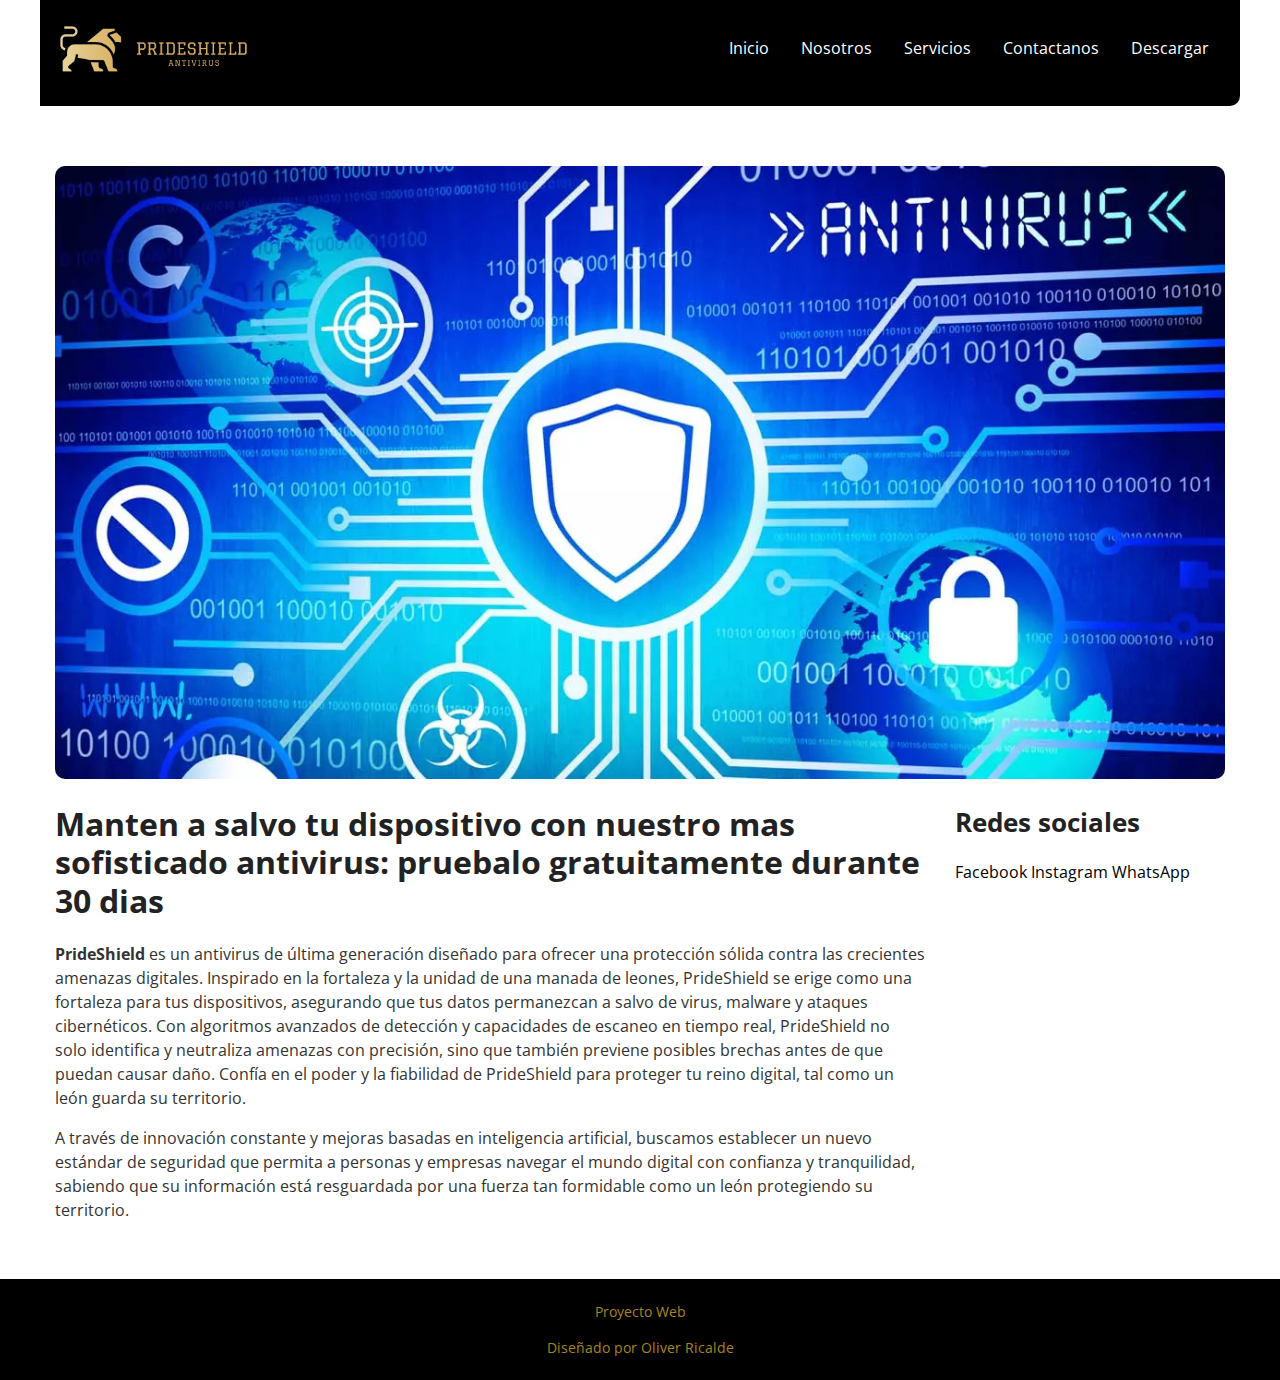
<file: index.html>
<!DOCTYPE html>
<html lang="en">
<head>
    <meta charset="UTF-8">
    <meta name="viewport" content="width=device-width, initial-scale=1.0">
    <title>Document</title>
    <link rel="icon" href="favicon.png">
    <link rel="stylesheet" type="text/css" href="edgrid.css">
    <link rel="stylesheet" type="text/css" href="style.css">
</head>
<body>
    <header class="ed-container">
        <div class="ed-item web-20"> 
            <a href="/"><img src="logo.png"/></a>
        </div>
        <div class="ed-item web-80">
            <nav>
                <ul class="ed-menu web-horizontal web-main-end">
                    <li><a href="index.html">Inicio</a></li>
                    <li><a href="nosotros.html">Nosotros</a></li>
                    <li><a href="#">Servicios</a>
                        <ul class="ed-menu web-vertical">
                            <li><a href="hogar.html">Hogar</a></li>
                            <li><a href="empresas.html">Empresas</a></li>
                        </ul>
                    </li>
                    <li><a href="contacto.html">Contactanos</a></li>
                    <li><a href="#">Descargar</a></li>
                </ul>
            </nav>
        </div>
    </header>

        <div id="banner" class="ed-container">
            <div class="ed-item">
                <img class="img-ini" src="inicio.jpg" alt="inicio"/>
            </div>
        </div>

        <div class="ed-container">
            <main class="ed-item web-75">
                <h1>Manten a salvo tu dispositivo con nuestro mas sofisticado antivirus: pruebalo gratuitamente durante 30 dias</h1>
                <p> <b>PrideShield</b> es un antivirus de última generación diseñado para ofrecer una protección 
                    sólida contra las crecientes amenazas digitales. Inspirado en la fortaleza y la unidad de una manada de leones, 
                    PrideShield se erige como una fortaleza para tus dispositivos, asegurando que tus datos permanezcan a salvo de virus,
                     malware y ataques cibernéticos. Con algoritmos avanzados de detección y capacidades de escaneo en tiempo real, 
                     PrideShield no solo identifica y neutraliza amenazas con precisión, sino que también previene posibles brechas 
                     antes de que puedan causar daño. Confía en el poder y la fiabilidad de PrideShield
                     para proteger tu reino digital, tal como un león guarda su territorio.</p>
                <p>
                    A través de innovación constante y mejoras basadas en inteligencia artificial, buscamos establecer un nuevo 
                    estándar de seguridad que permita a personas y empresas navegar el mundo digital con confianza y tranquilidad, 
                    sabiendo que su información está resguardada por una fuerza tan formidable como un león protegiendo su territorio.
                </p>
            </main>

            <aside class="ed-item web-25">
                <div>
                    <h2>Redes sociales</h2>
                    <a href="http://facebook.com" target="_blank">Facebook</a>
                    <a href="http://instagram.com" target="_blank">Instagram</a>
                    <a href="http://WhatsApp.com" target="_blank">WhatsApp</a>
                </div>
            </aside>
        </div>

        <footer>
            <div class="ed-container">
                <div class="ed-item">
                    <p>Proyecto Web</p>
                    <p>Diseñado por Oliver Ricalde</p>
                </div>
            </div>
        </footer>

   
</body>
</html>
</file>
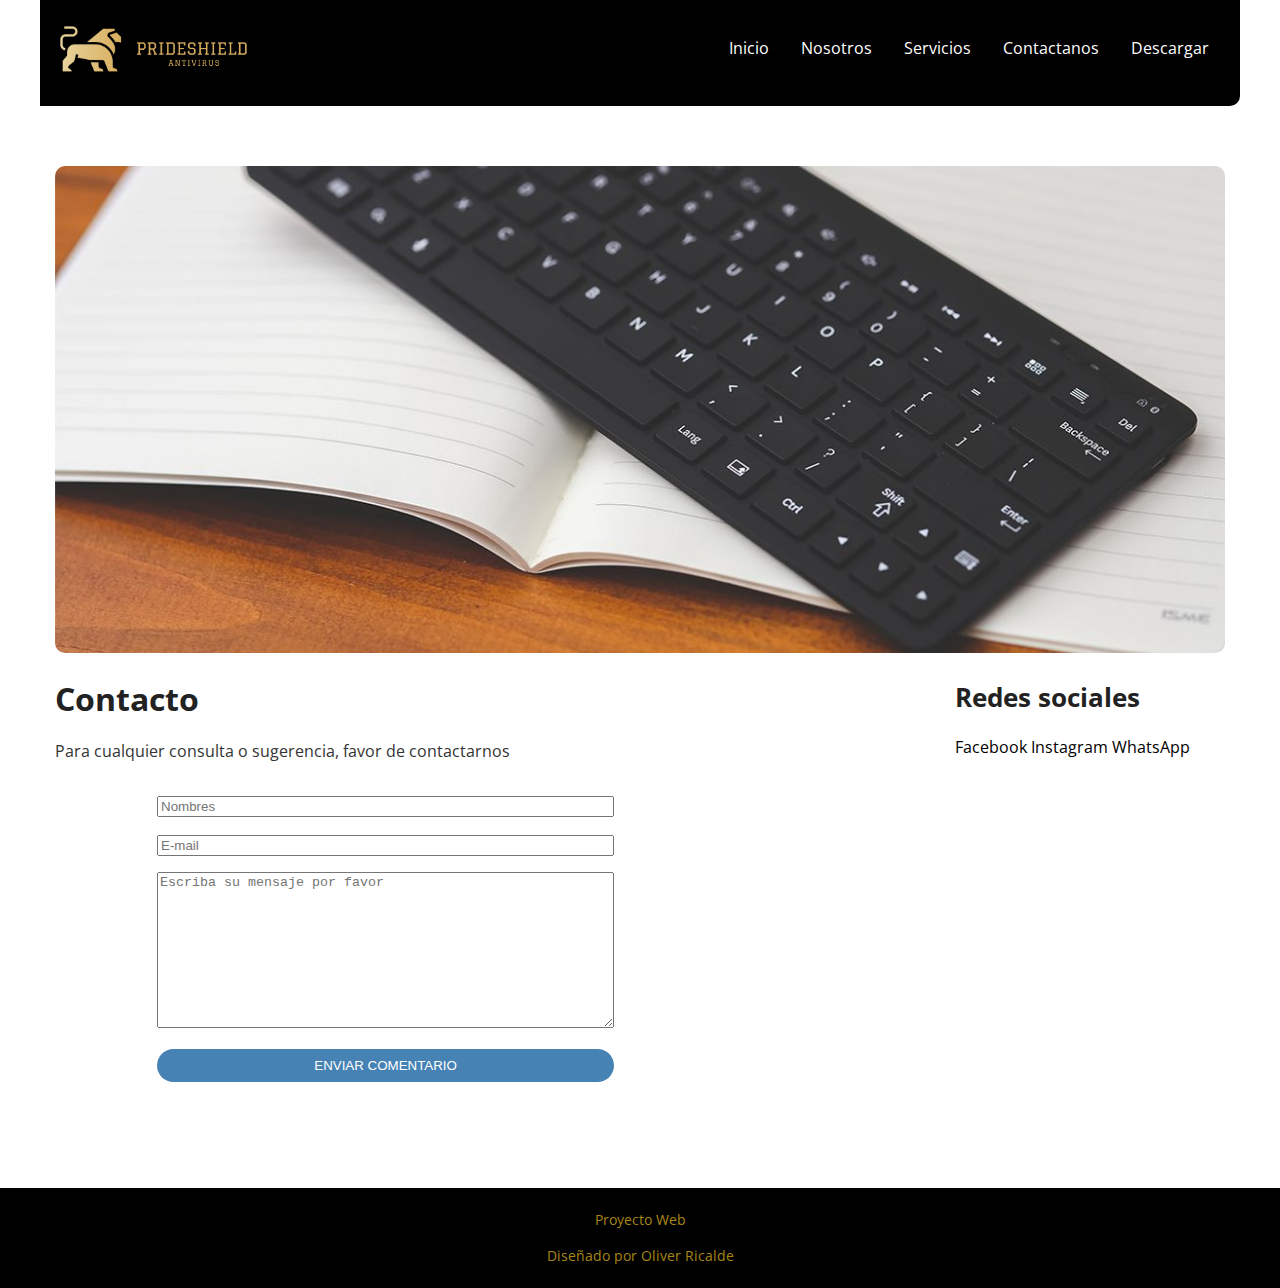
<file: contacto.html>
<!DOCTYPE html>
<html lang="en">
<head>
    <meta charset="UTF-8">
    <meta name="viewport" content="width=device-width, initial-scale=1.0">
    <title>Document</title>
    <link rel="icon" href="favicon.png">
    <link rel="stylesheet" type="text/css" href="edgrid.css">
    <link rel="stylesheet" type="text/css" href="style.css">
</head>
<body>
    <header class="ed-container">
        <div class="ed-item web-20"> 
            <a href="/"><img src="logo.png"/></a>
        </div>
        <div class="ed-item web-80">
            <nav>
                <ul class="ed-menu web-horizontal web-main-end">
                    <li><a href="index.html">Inicio</a></li>
                    <li><a href="nosotros.html">Nosotros</a></li>
                    <li><a href="#">Servicios</a>
                        <ul class="ed-menu web-vertical">
                            <li><a href="hogar.html">Hogar</a></li>
                            <li><a href="empresas.html">Empresas</a></li>
                        </ul>
                    </li>
                    <li><a href="contacto.html">Contactanos</a></li>
                    <li><a href="#">Descargar</a></li>
                </ul>
            </nav>
        </div>
    </header>

        <div id="banner" class="ed-container">
            <div class="ed-item">
                <img class="img-ini" src="contacto.jpg" alt="inicio"/>
            </div>
        </div>

        <div class="ed-container">
            <main class="ed-item web-75">
                <h1>Contacto</h1>
                Para cualquier consulta o sugerencia, favor de contactarnos

                <form action="#" class="ed-container contacto">
                    <div class="ed-item web-70">
                        <input type="text" placeholder="Nombres" name="" id="">
                    </div>

                    <div class="ed-item web-70">
                        <input type="email" placeholder="E-mail" name="" id="">
                    </div>

                    <div class="ed-item web-70">
                        <textarea name="mensaje" cols="30" rows="10" 
                         placeholder="Escriba su mensaje por favor"></textarea>
                    </div>

                    <div class="ed-item web-70">
                        <input type="submit" class="enviar" value="Enviar Comentario">
                    </div>
                </form>

            </main>

            <aside class="ed-item web-25">
                <div>
                    <h2>Redes sociales</h2>
                    <a href="http://facebook.com" target="_blank">Facebook</a>
                    <a href="http://instagram.com" target="_blank">Instagram</a>
                    <a href="http://WhatsApp.com" target="_blank">WhatsApp</a>
                </div>
            </aside>
        </div>

        <footer>
            <div class="ed-container">
                <div class="ed-item">
                    <p>Proyecto Web</p>
                    <p>Diseñado por Oliver Ricalde</p>
                </div>
            </div>
        </footer>

</body>
</html>
</file>
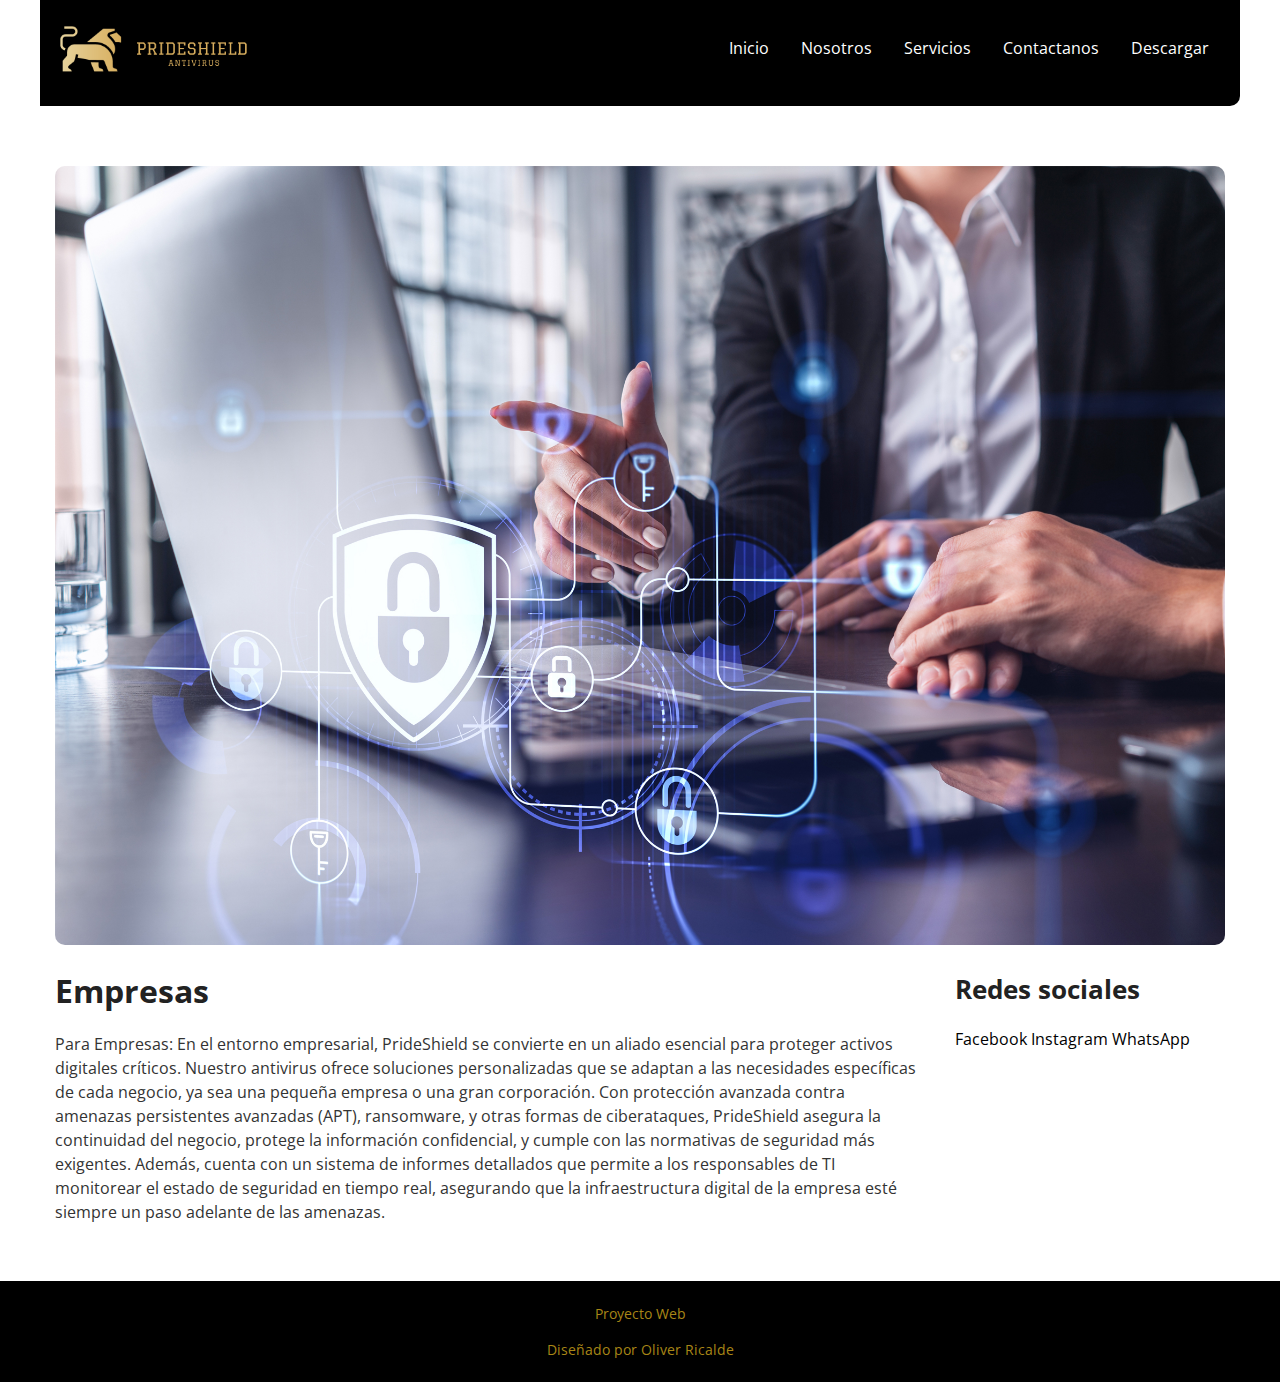
<file: empresas.html>
<!DOCTYPE html>
<html lang="en">
<head>
    <meta charset="UTF-8">
    <meta name="viewport" content="width=device-width, initial-scale=1.0">
    <title>Document</title>
    <link rel="icon" href="favicon.png">
    <link rel="stylesheet" type="text/css" href="edgrid.css">
    <link rel="stylesheet" type="text/css" href="style.css">
</head>
<body>
    <header class="ed-container">
        <div class="ed-item web-20"> 
            <a href="/"><img src="logo.png"/></a>
        </div>
        <div class="ed-item web-80">
            <nav>
                <ul class="ed-menu web-horizontal web-main-end">
                    <li><a href="index.html">Inicio</a></li>
                    <li><a href="nosotros.html">Nosotros</a></li>
                    <li><a href="#">Servicios</a>
                        <ul class="ed-menu web-vertical">
                            <li><a href="hogar.html">Hogar</a></li>
                            <li><a href="empresas.html">Empresas</a></li>
                        </ul>
                    </li>
                    <li><a href="contacto.html">Contactanos</a></li>
                    <li><a href="#">Descargar</a></li>
                </ul>
            </nav>
        </div>
    </header>

        <div id="banner" class="ed-container">
            <div class="ed-item">
                <img class="img-ini" src="empresa.jpg" alt="inicio"/>
            </div>
        </div>

        <div class="ed-container">
            <main class="ed-item web-75">
                <h1>Empresas</h1>
                <p>Para Empresas: En el entorno empresarial, PrideShield se convierte en un aliado esencial 
                    para proteger activos digitales críticos. Nuestro antivirus ofrece soluciones personalizadas 
                    que se adaptan a las necesidades específicas de cada negocio, ya sea una pequeña empresa o 
                    una gran corporación. Con protección avanzada contra amenazas persistentes avanzadas (APT), 
                    ransomware, y otras formas de ciberataques, PrideShield asegura la continuidad del negocio, 
                    protege la información confidencial, y cumple con las normativas de seguridad más exigentes. 
                    Además, cuenta con un sistema de informes detallados que permite a los responsables de TI 
                    monitorear el estado de seguridad en tiempo real, asegurando que la infraestructura digital 
                    de la empresa esté siempre un paso adelante de las amenazas.</p>
                
            </main>

            <aside class="ed-item web-25">
                <div>
                    <h2>Redes sociales</h2>
                    <a href="http://facebook.com" target="_blank">Facebook</a>
                    <a href="http://instagram.com" target="_blank">Instagram</a>
                    <a href="http://WhatsApp.com" target="_blank">WhatsApp</a>
                </div>
            </aside>
        </div>

        <footer>
            <div class="ed-container">
                <div class="ed-item">
                    <p>Proyecto Web</p>
                    <p>Diseñado por Oliver Ricalde</p>
                </div>
            </div>
        </footer>

</body>
</html>
</file>
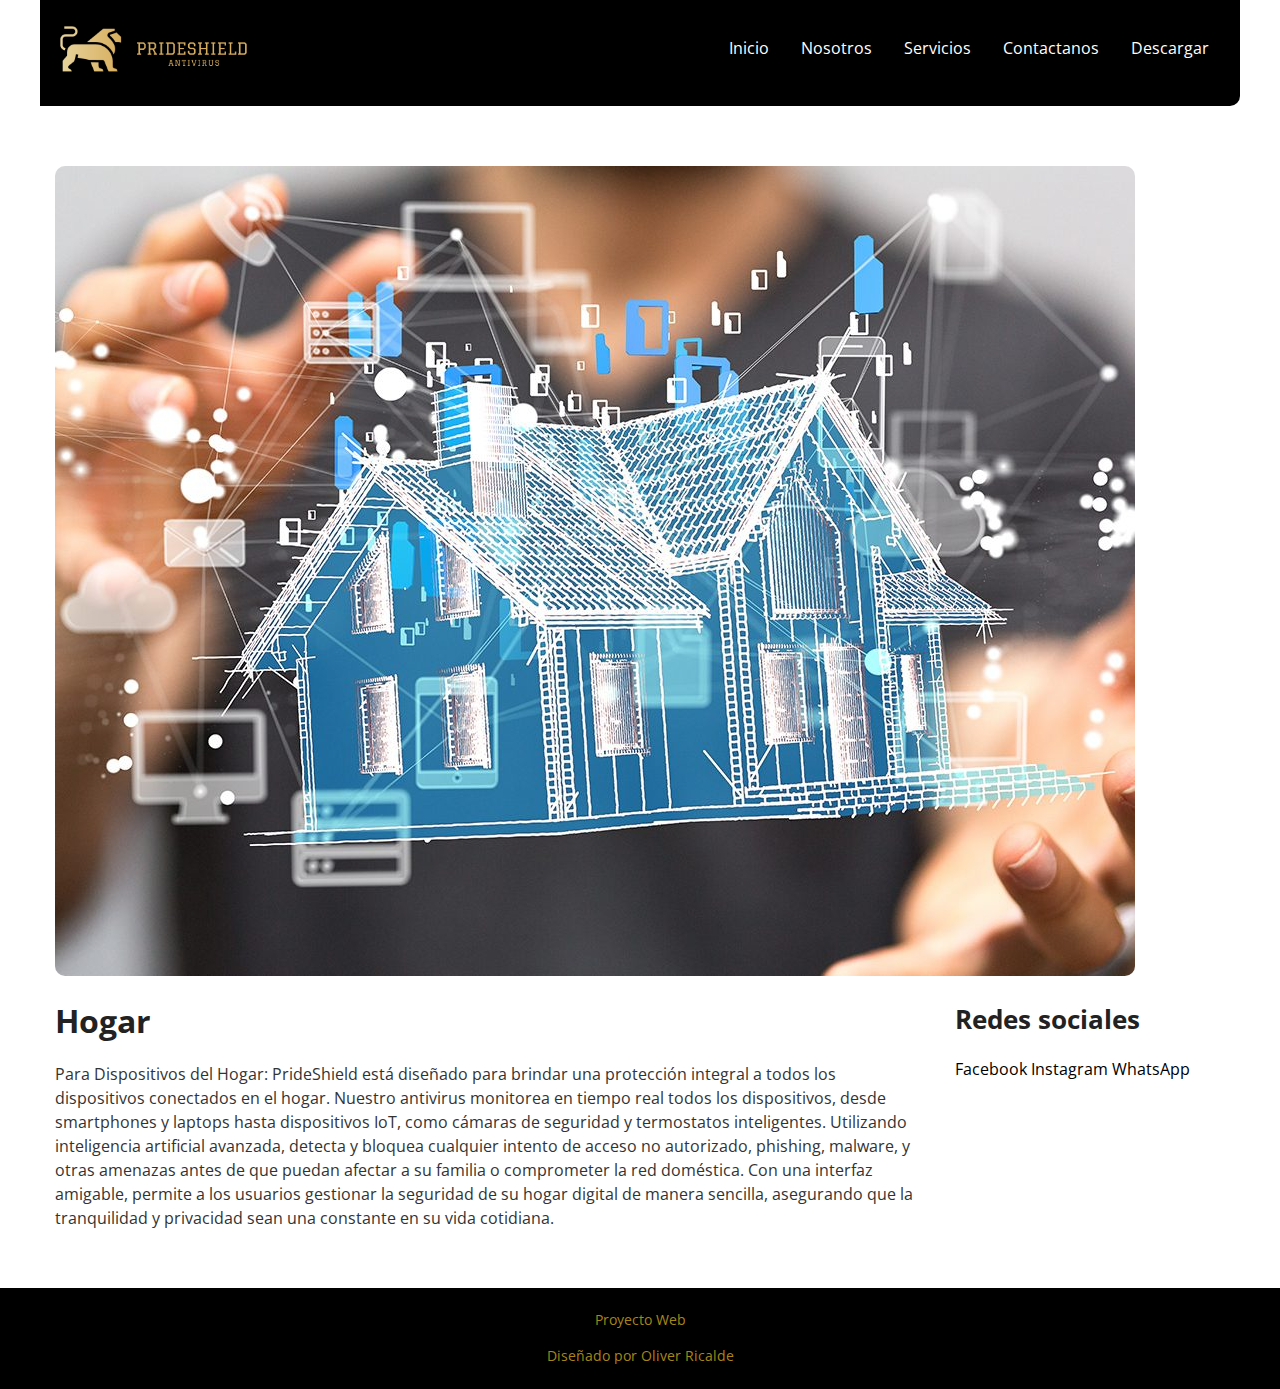
<file: hogar.html>
<!DOCTYPE html>
<html lang="en">
<head>
    <meta charset="UTF-8">
    <meta name="viewport" content="width=device-width, initial-scale=1.0">
    <title>Document</title>
    <link rel="icon" href="favicon.png">
    <link rel="stylesheet" type="text/css" href="edgrid.css">
    <link rel="stylesheet" type="text/css" href="style.css">
</head>
<body>
    <header class="ed-container">
        <div class="ed-item web-20"> 
            <a href="/"><img src="logo.png"/></a>
        </div>
        <div class="ed-item web-80">
            <nav>
                <ul class="ed-menu web-horizontal web-main-end">
                    <li><a href="index.html">Inicio</a></li>
                    <li><a href="nosotros.html">Nosotros</a></li>
                    <li><a href="#">Servicios</a>
                        <ul class="ed-menu web-vertical">
                            <li><a href="hogar.html">Hogar</a></li>
                            <li><a href="empresas.html">Empresas</a></li>
                        </ul>
                    </li>
                    <li><a href="contacto.html">Contactanos</a></li>
                    <li><a href="#">Descargar</a></li>
                </ul>
            </nav>
        </div>
    </header>

        <div id="banner" class="ed-container">
            <div class="ed-item">
                <img class="img-ini" src="casa.jpg" alt="inicio"/>
            </div>
        </div>

        <div class="ed-container">
            <main class="ed-item web-75">
                <h1>Hogar</h1>
                <p>
                    Para Dispositivos del Hogar: PrideShield está diseñado para brindar una protección 
                    integral a todos los dispositivos conectados en el hogar. Nuestro antivirus monitorea 
                    en tiempo real todos los dispositivos, desde smartphones y laptops hasta dispositivos 
                    IoT, como cámaras de seguridad y termostatos inteligentes. Utilizando inteligencia 
                    artificial avanzada, detecta y bloquea cualquier intento de acceso no autorizado, 
                    phishing, malware, y otras amenazas antes de que puedan afectar a su familia o comprometer 
                    la red doméstica. Con una interfaz amigable, permite a los usuarios gestionar la 
                    seguridad de su hogar digital de manera sencilla, asegurando que la tranquilidad y 
                    privacidad sean una constante en su vida cotidiana.</p>
                
            </main>

            <aside class="ed-item web-25">
                <div>
                    <h2>Redes sociales</h2>
                    <a href="http://facebook.com" target="_blank">Facebook</a>
                    <a href="http://instagram.com" target="_blank">Instagram</a>
                    <a href="http://WhatsApp.com" target="_blank">WhatsApp</a>
                </div>
            </aside>
        </div>

        <footer>
            <div class="ed-container">
                <div class="ed-item">
                    <p>Proyecto Web</p>
                    <p>Diseñado por Oliver Ricalde</p>
                </div>
            </div>
        </footer>

</body>
</html>
</file>
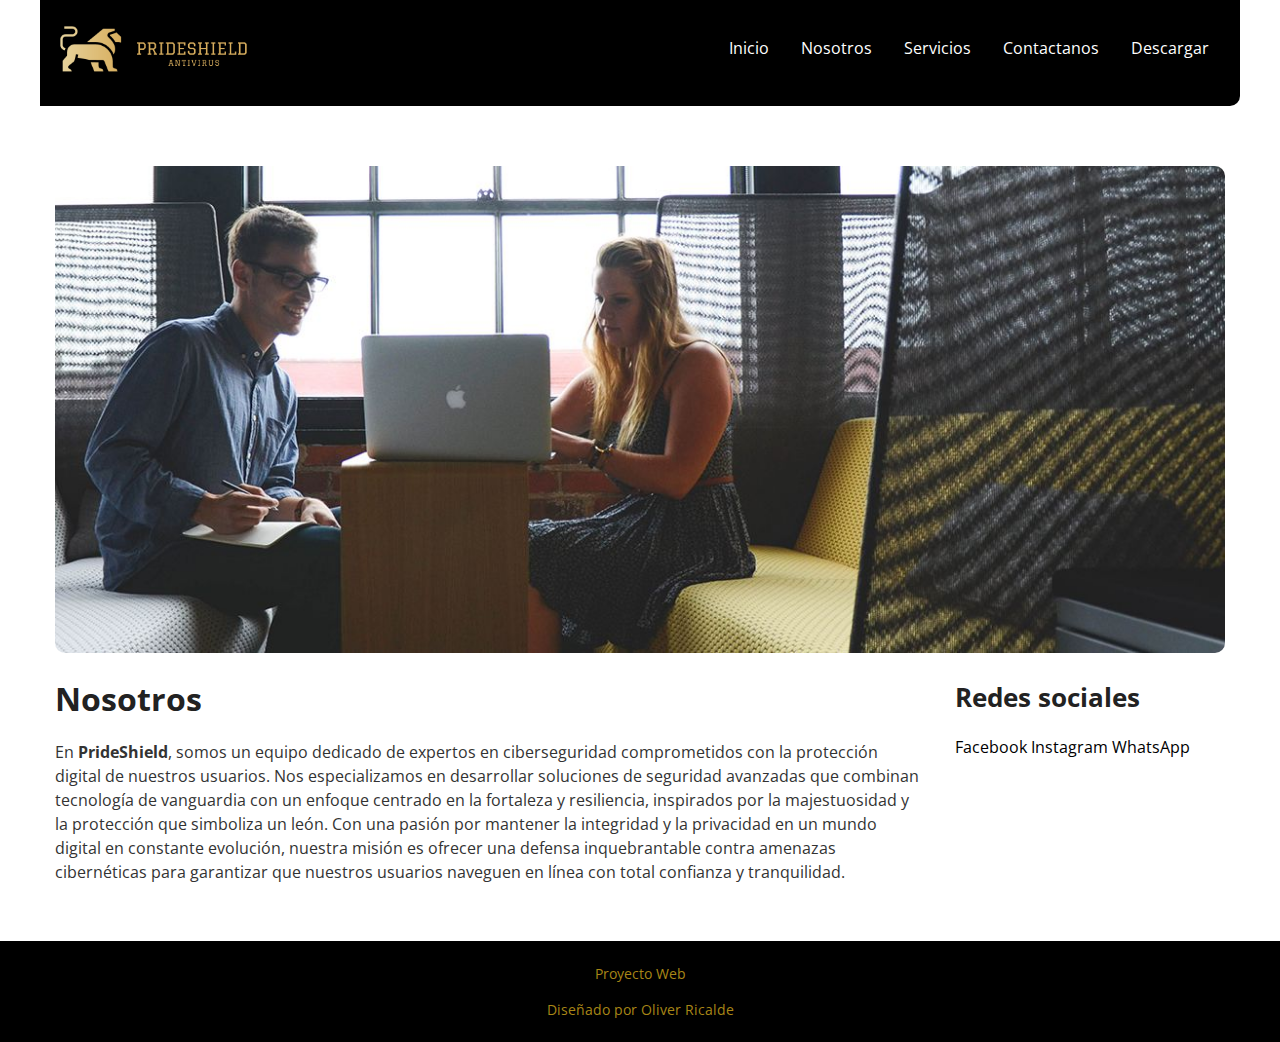
<file: nosotros.html>
<!DOCTYPE html>
<html lang="en">
<head>
    <meta charset="UTF-8">
    <meta name="viewport" content="width=device-width, initial-scale=1.0">
    <title>Document</title>
    <link rel="icon" href="favicon.png">
    <link rel="stylesheet" type="text/css" href="edgrid.css">
    <link rel="stylesheet" type="text/css" href="style.css">
</head>
<body>
    <header class="ed-container">
        <div class="ed-item web-20"> 
            <a href="/"><img src="logo.png"/></a>
        </div>
        <div class="ed-item web-80">
            <nav>
                <ul class="ed-menu web-horizontal web-main-end">
                    <li><a href="index.html">Inicio</a></li>
                    <li><a href="nosotros.html">Nosotros</a></li>
                    <li><a href="#">Servicios</a>
                        <ul class="ed-menu web-vertical">
                            <li><a href="hogar.html">Hogar</a></li>
                            <li><a href="empresas.html">Empresas</a></li>
                        </ul>
                    </li>
                    <li><a href="contacto.html">Contactanos</a></li>
                    <li><a href="#">Descargar</a></li>
                </ul>
            </nav>
        </div>
    </header>

        <div id="banner" class="ed-container">
            <div class="ed-item">
                <img class="img-ini" src="nosotros.jpg" alt="inicio"/>
            </div>
        </div>

        <div class="ed-container">
            <main class="ed-item web-75">
                <h1>Nosotros</h1>
                <p>En <b>PrideShield</b>, somos un equipo dedicado de expertos en ciberseguridad comprometidos 
                    con la protección digital de nuestros usuarios. Nos especializamos en desarrollar soluciones 
                    de seguridad avanzadas que combinan tecnología de vanguardia con un enfoque centrado en la 
                    fortaleza y resiliencia, inspirados por la majestuosidad y la protección que simboliza un león. 
                    Con una pasión por mantener la integridad y la privacidad en un mundo digital en constante 
                    evolución, nuestra misión es ofrecer una defensa inquebrantable contra amenazas cibernéticas 
                    para garantizar que nuestros usuarios naveguen en línea con total confianza y tranquilidad.</p>
                
            </main>

            <aside class="ed-item web-25">
                <div>
                    <h2>Redes sociales</h2>
                    <a href="http://facebook.com" target="_blank">Facebook</a>
                    <a href="http://instagram.com" target="_blank">Instagram</a>
                    <a href="http://WhatsApp.com" target="_blank">WhatsApp</a>
                </div>
            </aside>
        </div>

        <footer>
            <div class="ed-container">
                <div class="ed-item">
                    <p>Proyecto Web</p>
                    <p>Diseñado por Oliver Ricalde</p>
                </div>
            </div>
        </footer>

    </header>
</body>
</html>
</file>
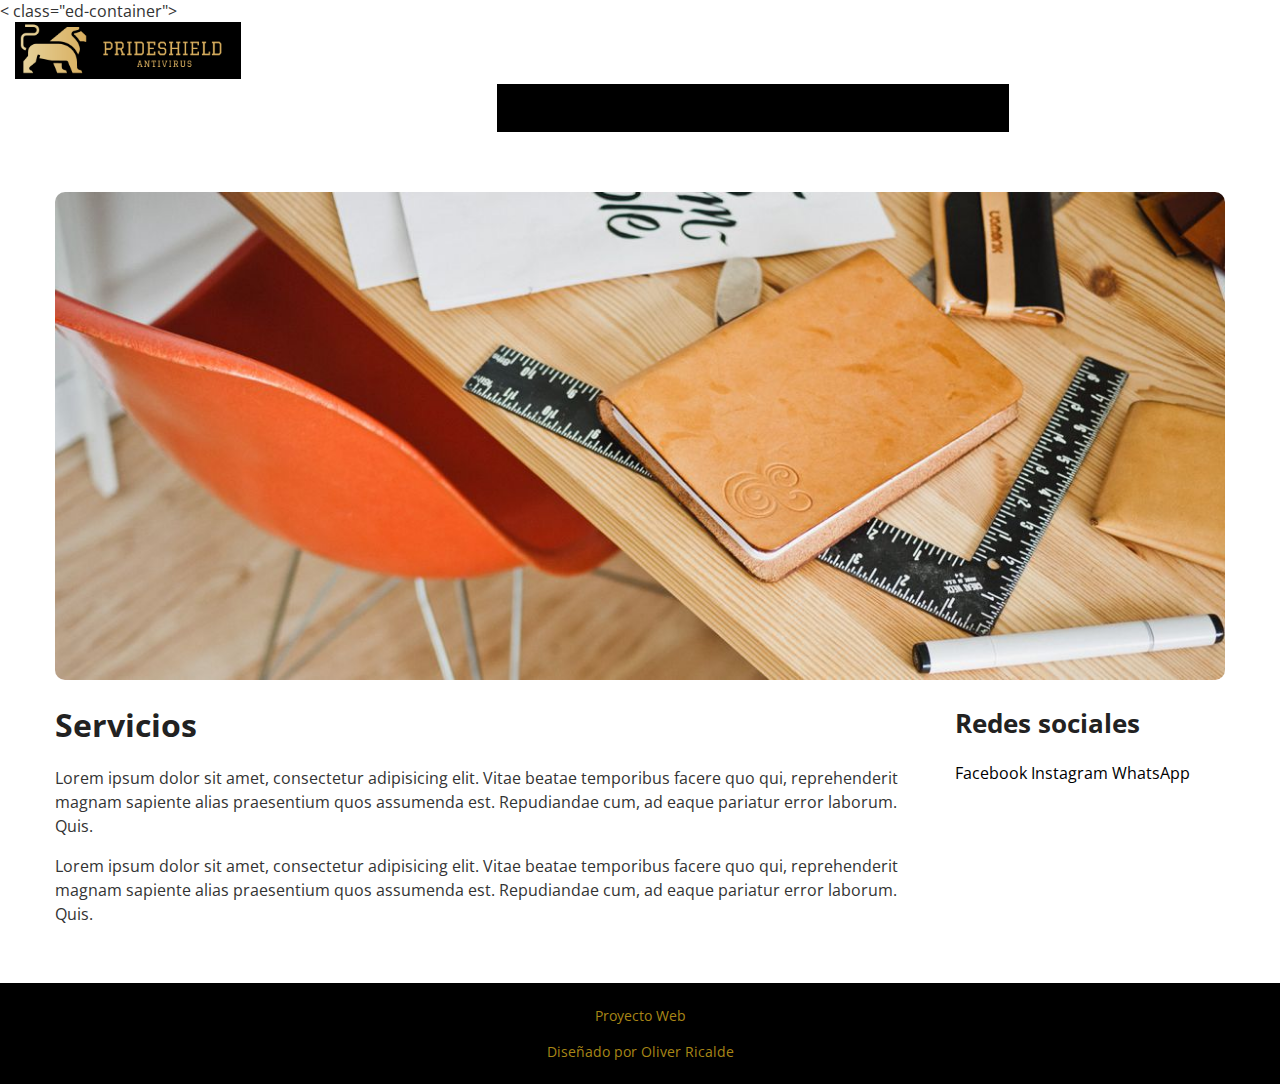
<file: servicios.html>
<!DOCTYPE html>
<html lang="en">
<head>
    <meta charset="UTF-8">
    <meta name="viewport" content="width=device-width, initial-scale=1.0">
    <title>Document</title>
    <link rel="icon" href="favicon.png">
    <link rel="stylesheet" type="text/css" href="edgrid.css">
    <link rel="stylesheet" type="text/css" href="style.css">
</head>
<body>
    < class="ed-container">
        <div class="ed-item web-20"> 
            <a href="/"><img src="logo.png"/></a>
        </div>
        <div class="ed-item web-80">
            <nav>
                <ul class="ed-menu web-horizontal web-main-end">
                    <li><a href="index.html">Inicio</a></li>
                    <li><a href="nosotros.html">Nosotros</a></li>
                    <li><a href="#">Servicios</a>
                        <ul class="ed-menu web-vertical">
                            <li><a href="hogar.html">Hogar</a></li>
                            <li><a href="empresas.html">Empresas</a></li>
                        </ul>
                    </li>
                    <li><a href="contacto.html">Contactanos</a></li>
                    <li><a href="#">Descargar</a></li>
                </ul>
            </nav>
        </div>
    </header>

        <div id="banner" class="ed-container">
            <div class="ed-item">
                <img class="img-ini" src="servicios.jpg" alt="inicio"/>
            </div>
        </div>

        <div class="ed-container">
            <main class="ed-item web-75">
                <h1>Servicios</h1>
                <p>Lorem ipsum dolor sit amet, consectetur adipisicing elit. Vitae beatae temporibus 
                    facere quo qui, reprehenderit magnam sapiente alias praesentium quos assumenda 
                    est. Repudiandae cum, ad eaque pariatur error laborum. Quis.</p>
                <p>
                    Lorem ipsum dolor sit amet, consectetur adipisicing elit. Vitae beatae temporibus 
                    facere quo qui, reprehenderit magnam sapiente alias praesentium quos assumenda 
                    est. Repudiandae cum, ad eaque pariatur error laborum. Quis.
                </p>
            </main>

            <aside class="ed-item web-25">
                <div>
                    <h2>Redes sociales</h2>
                    <a href="http://facebook.com" target="_blank">Facebook</a>
                    <a href="http://instagram.com" target="_blank">Instagram</a>
                    <a href="http://WhatsApp.com" target="_blank">WhatsApp</a>
                </div> 
            </aside>
        </div>

        <footer>
            <div class="ed-container">
                <div class="ed-item">
                    <p>Proyecto Web</p>
                    <p>Diseñado por Oliver Ricalde</p>
                </div>
            </div>
        </footer>

</body>
</html>
</file>
<file: edgrid.css>
@charset "UTF-8";
@import url(http://fonts.googleapis.com/css?family=Open+Sans:400,300,700,600,800);
*,
*:before,
*:after {
  box-sizing: border-box; }

body {
  margin: 0;
  font-family: sans-serif; }

img {
  max-width: 100%;
  height: auto; }

a {
  text-decoration: none; }

/*
  GRUPOS Y CAJAS
  ==============
  Los grupos son contenedores para las cajas.
  Las cajas crean las divisiones en el grupo (columnas).
  En ED GRID 1.2. los grupos son containers y las
  cajas son items. Para crear un namespace se usan las
  clases ed-container y ed-item. Se pueden seguir usando
  las clases .grupo y .caja pero se desaconseja (en la v2 desaparecerán)
*/
.grupo,
.ed-container {
  display: -webkit-flex;
  display: -ms-flexbox;
  display: flex;
  -webkit-flex-wrap: wrap;
      -ms-flex-wrap: wrap;
          flex-wrap: wrap;
  max-width: 1200px;
  margin-left: auto;
  margin-right: auto;
  width: 100%; }
  .grupo.total,
  .grupo.full,
  .ed-container.total,
  .ed-container.full {
    max-width: 100%; }

.caja,
.ed-item {
  margin: 0;
  padding-left: 15px;
  padding-right: 15px;
  width: 100%; }

.base-5,
.caja.base-5,
.ed-item.base-5 {
  width: 5%; }

.base-10,
.caja.base-10,
.ed-item.base-10 {
  width: 10%; }

.base-15,
.caja.base-15,
.ed-item.base-15 {
  width: 15%; }

.base-20,
.caja.base-20,
.ed-item.base-20 {
  width: 20%; }

.base-25,
.caja.base-25,
.ed-item.base-25 {
  width: 25%; }

.base-30,
.caja.base-30,
.ed-item.base-30 {
  width: 30%; }

.base-35,
.caja.base-35,
.ed-item.base-35 {
  width: 35%; }

.base-40,
.caja.base-40,
.ed-item.base-40 {
  width: 40%; }

.base-45,
.caja.base-45,
.ed-item.base-45 {
  width: 45%; }

.base-50,
.caja.base-50,
.ed-item.base-50 {
  width: 50%; }

.base-55,
.caja.base-55,
.ed-item.base-55 {
  width: 55%; }

.base-60,
.caja.base-60,
.ed-item.base-60 {
  width: 60%; }

.base-65,
.caja.base-65,
.ed-item.base-65 {
  width: 65%; }

.base-70,
.caja.base-70,
.ed-item.base-70 {
  width: 70%; }

.base-75,
.caja.base-75,
.ed-item.base-75 {
  width: 75%; }

.base-80,
.caja.base-80,
.ed-item.base-80 {
  width: 80%; }

.base-85,
.caja.base-85,
.ed-item.base-85 {
  width: 85%; }

.base-90,
.caja.base-90,
.ed-item.base-90 {
  width: 90%; }

.base-95,
.caja.base-95,
.ed-item.base-95 {
  width: 95%; }

.base-100,
.caja.base-100,
.ed-item.base-100 {
  width: 100%; }

.base-1-3,
.caja.base-1-3,
.ed-item.base-1-3 {
  width: 33.33333%; }

.base-2-3,
.caja.base-2-3,
.ed-item.base-2-3 {
  width: 66.66667%; }

.base-3-3,
.caja.base-3-3,
.ed-item.base-3-3 {
  width: 100%; }

.base-1-6,
.caja.base-1-6,
.ed-item.base-1-6 {
  width: 16.66667%; }

.base-2-6,
.caja.base-2-6,
.ed-item.base-2-6 {
  width: 33.33333%; }

.base-3-6,
.caja.base-3-6,
.ed-item.base-3-6 {
  width: 50%; }

.base-4-6,
.caja.base-4-6,
.ed-item.base-4-6 {
  width: 66.66667%; }

.base-5-6,
.caja.base-5-6,
.ed-item.base-5-6 {
  width: 83.33333%; }

.base-6-6,
.caja.base-6-6,
.ed-item.base-6-6 {
  width: 100%; }

.base-1-8,
.caja.base-1-8,
.ed-item.base-1-8 {
  width: 12.5%; }

.base-2-8,
.caja.base-2-8,
.ed-item.base-2-8 {
  width: 25%; }

.base-3-8,
.caja.base-3-8,
.ed-item.base-3-8 {
  width: 37.5%; }

.base-4-8,
.caja.base-4-8,
.ed-item.base-4-8 {
  width: 50%; }

.base-5-8,
.caja.base-5-8,
.ed-item.base-5-8 {
  width: 62.5%; }

.base-6-8,
.caja.base-6-8,
.ed-item.base-6-8 {
  width: 75%; }

.base-7-8,
.caja.base-7-8,
.ed-item.base-7-8 {
  width: 87.5%; }

.base-8-8,
.caja.base-8-8,
.ed-item.base-8-8 {
  width: 100%; }

@media all and (min-width: 480px) {
  .movil-5,
  .caja.movil-5,
  .ed-item.movil-5 {
    width: 5%; }
  .movil-10,
  .caja.movil-10,
  .ed-item.movil-10 {
    width: 10%; }
  .movil-15,
  .caja.movil-15,
  .ed-item.movil-15 {
    width: 15%; }
  .movil-20,
  .caja.movil-20,
  .ed-item.movil-20 {
    width: 20%; }
  .movil-25,
  .caja.movil-25,
  .ed-item.movil-25 {
    width: 25%; }
  .movil-30,
  .caja.movil-30,
  .ed-item.movil-30 {
    width: 30%; }
  .movil-35,
  .caja.movil-35,
  .ed-item.movil-35 {
    width: 35%; }
  .movil-40,
  .caja.movil-40,
  .ed-item.movil-40 {
    width: 40%; }
  .movil-45,
  .caja.movil-45,
  .ed-item.movil-45 {
    width: 45%; }
  .movil-50,
  .caja.movil-50,
  .ed-item.movil-50 {
    width: 50%; }
  .movil-55,
  .caja.movil-55,
  .ed-item.movil-55 {
    width: 55%; }
  .movil-60,
  .caja.movil-60,
  .ed-item.movil-60 {
    width: 60%; }
  .movil-65,
  .caja.movil-65,
  .ed-item.movil-65 {
    width: 65%; }
  .movil-70,
  .caja.movil-70,
  .ed-item.movil-70 {
    width: 70%; }
  .movil-75,
  .caja.movil-75,
  .ed-item.movil-75 {
    width: 75%; }
  .movil-80,
  .caja.movil-80,
  .ed-item.movil-80 {
    width: 80%; }
  .movil-85,
  .caja.movil-85,
  .ed-item.movil-85 {
    width: 85%; }
  .movil-90,
  .caja.movil-90,
  .ed-item.movil-90 {
    width: 90%; }
  .movil-95,
  .caja.movil-95,
  .ed-item.movil-95 {
    width: 95%; }
  .movil-100,
  .caja.movil-100,
  .ed-item.movil-100 {
    width: 100%; }
  .movil-1-3,
  .caja.movil-1-3,
  .ed-item.movil-1-3 {
    width: 33.33333%; }
  .movil-2-3,
  .caja.movil-2-3,
  .ed-item.movil-2-3 {
    width: 66.66667%; }
  .movil-3-3,
  .caja.movil-3-3,
  .ed-item.movil-3-3 {
    width: 100%; }
  .movil-1-6,
  .caja.movil-1-6,
  .ed-item.movil-1-6 {
    width: 16.66667%; }
  .movil-2-6,
  .caja.movil-2-6,
  .ed-item.movil-2-6 {
    width: 33.33333%; }
  .movil-3-6,
  .caja.movil-3-6,
  .ed-item.movil-3-6 {
    width: 50%; }
  .movil-4-6,
  .caja.movil-4-6,
  .ed-item.movil-4-6 {
    width: 66.66667%; }
  .movil-5-6,
  .caja.movil-5-6,
  .ed-item.movil-5-6 {
    width: 83.33333%; }
  .movil-6-6,
  .caja.movil-6-6,
  .ed-item.movil-6-6 {
    width: 100%; }
  .movil-1-8,
  .caja.movil-1-8,
  .ed-item.movil-1-8 {
    width: 12.5%; }
  .movil-2-8,
  .caja.movil-2-8,
  .ed-item.movil-2-8 {
    width: 25%; }
  .movil-3-8,
  .caja.movil-3-8,
  .ed-item.movil-3-8 {
    width: 37.5%; }
  .movil-4-8,
  .caja.movil-4-8,
  .ed-item.movil-4-8 {
    width: 50%; }
  .movil-5-8,
  .caja.movil-5-8,
  .ed-item.movil-5-8 {
    width: 62.5%; }
  .movil-6-8,
  .caja.movil-6-8,
  .ed-item.movil-6-8 {
    width: 75%; }
  .movil-7-8,
  .caja.movil-7-8,
  .ed-item.movil-7-8 {
    width: 87.5%; }
  .movil-8-8,
  .caja.movil-8-8,
  .ed-item.movil-8-8 {
    width: 100%; } }

@media all and (min-width: 768px) {
  .tablet-5,
  .caja.tablet-5,
  .ed-item.tablet-5 {
    width: 5%; }
  .tablet-10,
  .caja.tablet-10,
  .ed-item.tablet-10 {
    width: 10%; }
  .tablet-15,
  .caja.tablet-15,
  .ed-item.tablet-15 {
    width: 15%; }
  .tablet-20,
  .caja.tablet-20,
  .ed-item.tablet-20 {
    width: 20%; }
  .tablet-25,
  .caja.tablet-25,
  .ed-item.tablet-25 {
    width: 25%; }
  .tablet-30,
  .caja.tablet-30,
  .ed-item.tablet-30 {
    width: 30%; }
  .tablet-35,
  .caja.tablet-35,
  .ed-item.tablet-35 {
    width: 35%; }
  .tablet-40,
  .caja.tablet-40,
  .ed-item.tablet-40 {
    width: 40%; }
  .tablet-45,
  .caja.tablet-45,
  .ed-item.tablet-45 {
    width: 45%; }
  .tablet-50,
  .caja.tablet-50,
  .ed-item.tablet-50 {
    width: 50%; }
  .tablet-55,
  .caja.tablet-55,
  .ed-item.tablet-55 {
    width: 55%; }
  .tablet-60,
  .caja.tablet-60,
  .ed-item.tablet-60 {
    width: 60%; }
  .tablet-65,
  .caja.tablet-65,
  .ed-item.tablet-65 {
    width: 65%; }
  .tablet-70,
  .caja.tablet-70,
  .ed-item.tablet-70 {
    width: 70%; }
  .tablet-75,
  .caja.tablet-75,
  .ed-item.tablet-75 {
    width: 75%; }
  .tablet-80,
  .caja.tablet-80,
  .ed-item.tablet-80 {
    width: 80%; }
  .tablet-85,
  .caja.tablet-85,
  .ed-item.tablet-85 {
    width: 85%; }
  .tablet-90,
  .caja.tablet-90,
  .ed-item.tablet-90 {
    width: 90%; }
  .tablet-95,
  .caja.tablet-95,
  .ed-item.tablet-95 {
    width: 95%; }
  .tablet-100,
  .caja.tablet-100,
  .ed-item.tablet-100 {
    width: 100%; }
  .tablet-1-3,
  .caja.tablet-1-3,
  .ed-item.tablet-1-3 {
    width: 33.33333%; }
  .tablet-2-3,
  .caja.tablet-2-3,
  .ed-item.tablet-2-3 {
    width: 66.66667%; }
  .tablet-3-3,
  .caja.tablet-3-3,
  .ed-item.tablet-3-3 {
    width: 100%; }
  .tablet-1-6,
  .caja.tablet-1-6,
  .ed-item.tablet-1-6 {
    width: 16.66667%; }
  .tablet-2-6,
  .caja.tablet-2-6,
  .ed-item.tablet-2-6 {
    width: 33.33333%; }
  .tablet-3-6,
  .caja.tablet-3-6,
  .ed-item.tablet-3-6 {
    width: 50%; }
  .tablet-4-6,
  .caja.tablet-4-6,
  .ed-item.tablet-4-6 {
    width: 66.66667%; }
  .tablet-5-6,
  .caja.tablet-5-6,
  .ed-item.tablet-5-6 {
    width: 83.33333%; }
  .tablet-6-6,
  .caja.tablet-6-6,
  .ed-item.tablet-6-6 {
    width: 100%; }
  .tablet-1-8,
  .caja.tablet-1-8,
  .ed-item.tablet-1-8 {
    width: 12.5%; }
  .tablet-2-8,
  .caja.tablet-2-8,
  .ed-item.tablet-2-8 {
    width: 25%; }
  .tablet-3-8,
  .caja.tablet-3-8,
  .ed-item.tablet-3-8 {
    width: 37.5%; }
  .tablet-4-8,
  .caja.tablet-4-8,
  .ed-item.tablet-4-8 {
    width: 50%; }
  .tablet-5-8,
  .caja.tablet-5-8,
  .ed-item.tablet-5-8 {
    width: 62.5%; }
  .tablet-6-8,
  .caja.tablet-6-8,
  .ed-item.tablet-6-8 {
    width: 75%; }
  .tablet-7-8,
  .caja.tablet-7-8,
  .ed-item.tablet-7-8 {
    width: 87.5%; }
  .tablet-8-8,
  .caja.tablet-8-8,
  .ed-item.tablet-8-8 {
    width: 100%; } }

@media all and (min-width: 1024px) {
  .web-5,
  .caja.web-5,
  .ed-item.web-5 {
    width: 5%; }
  .web-10,
  .caja.web-10,
  .ed-item.web-10 {
    width: 10%; }
  .web-15,
  .caja.web-15,
  .ed-item.web-15 {
    width: 15%; }
  .web-20,
  .caja.web-20,
  .ed-item.web-20 {
    width: 20%; }
  .web-25,
  .caja.web-25,
  .ed-item.web-25 {
    width: 25%; }
  .web-30,
  .caja.web-30,
  .ed-item.web-30 {
    width: 30%; }
  .web-35,
  .caja.web-35,
  .ed-item.web-35 {
    width: 35%; }
  .web-40,
  .caja.web-40,
  .ed-item.web-40 {
    width: 40%; }
  .web-45,
  .caja.web-45,
  .ed-item.web-45 {
    width: 45%; }
  .web-50,
  .caja.web-50,
  .ed-item.web-50 {
    width: 50%; }
  .web-55,
  .caja.web-55,
  .ed-item.web-55 {
    width: 55%; }
  .web-60,
  .caja.web-60,
  .ed-item.web-60 {
    width: 60%; }
  .web-65,
  .caja.web-65,
  .ed-item.web-65 {
    width: 65%; }
  .web-70,
  .caja.web-70,
  .ed-item.web-70 {
    width: 70%; }
  .web-75,
  .caja.web-75,
  .ed-item.web-75 {
    width: 75%; }
  .web-80,
  .caja.web-80,
  .ed-item.web-80 {
    width: 80%; }
  .web-85,
  .caja.web-85,
  .ed-item.web-85 {
    width: 85%; }
  .web-90,
  .caja.web-90,
  .ed-item.web-90 {
    width: 90%; }
  .web-95,
  .caja.web-95,
  .ed-item.web-95 {
    width: 95%; }
  .web-100,
  .caja.web-100,
  .ed-item.web-100 {
    width: 100%; }
  .web-1-3,
  .caja.web-1-3,
  .ed-item.web-1-3 {
    width: 33.33333%; }
  .web-2-3,
  .caja.web-2-3,
  .ed-item.web-2-3 {
    width: 66.66667%; }
  .web-3-3,
  .caja.web-3-3,
  .ed-item.web-3-3 {
    width: 100%; }
  .web-1-6,
  .caja.web-1-6,
  .ed-item.web-1-6 {
    width: 16.66667%; }
  .web-2-6,
  .caja.web-2-6,
  .ed-item.web-2-6 {
    width: 33.33333%; }
  .web-3-6,
  .caja.web-3-6,
  .ed-item.web-3-6 {
    width: 50%; }
  .web-4-6,
  .caja.web-4-6,
  .ed-item.web-4-6 {
    width: 66.66667%; }
  .web-5-6,
  .caja.web-5-6,
  .ed-item.web-5-6 {
    width: 83.33333%; }
  .web-6-6,
  .caja.web-6-6,
  .ed-item.web-6-6 {
    width: 100%; }
  .web-1-8,
  .caja.web-1-8,
  .ed-item.web-1-8 {
    width: 12.5%; }
  .web-2-8,
  .caja.web-2-8,
  .ed-item.web-2-8 {
    width: 25%; }
  .web-3-8,
  .caja.web-3-8,
  .ed-item.web-3-8 {
    width: 37.5%; }
  .web-4-8,
  .caja.web-4-8,
  .ed-item.web-4-8 {
    width: 50%; }
  .web-5-8,
  .caja.web-5-8,
  .ed-item.web-5-8 {
    width: 62.5%; }
  .web-6-8,
  .caja.web-6-8,
  .ed-item.web-6-8 {
    width: 75%; }
  .web-7-8,
  .caja.web-7-8,
  .ed-item.web-7-8 {
    width: 87.5%; }
  .web-8-8,
  .caja.web-8-8,
  .ed-item.web-8-8 {
    width: 100%; } }

@media all and (min-width: 1400px) {
  .hd-5,
  .caja.hd-5,
  .ed-item.hd-5 {
    width: 5%; }
  .hd-10,
  .caja.hd-10,
  .ed-item.hd-10 {
    width: 10%; }
  .hd-15,
  .caja.hd-15,
  .ed-item.hd-15 {
    width: 15%; }
  .hd-20,
  .caja.hd-20,
  .ed-item.hd-20 {
    width: 20%; }
  .hd-25,
  .caja.hd-25,
  .ed-item.hd-25 {
    width: 25%; }
  .hd-30,
  .caja.hd-30,
  .ed-item.hd-30 {
    width: 30%; }
  .hd-35,
  .caja.hd-35,
  .ed-item.hd-35 {
    width: 35%; }
  .hd-40,
  .caja.hd-40,
  .ed-item.hd-40 {
    width: 40%; }
  .hd-45,
  .caja.hd-45,
  .ed-item.hd-45 {
    width: 45%; }
  .hd-50,
  .caja.hd-50,
  .ed-item.hd-50 {
    width: 50%; }
  .hd-55,
  .caja.hd-55,
  .ed-item.hd-55 {
    width: 55%; }
  .hd-60,
  .caja.hd-60,
  .ed-item.hd-60 {
    width: 60%; }
  .hd-65,
  .caja.hd-65,
  .ed-item.hd-65 {
    width: 65%; }
  .hd-70,
  .caja.hd-70,
  .ed-item.hd-70 {
    width: 70%; }
  .hd-75,
  .caja.hd-75,
  .ed-item.hd-75 {
    width: 75%; }
  .hd-80,
  .caja.hd-80,
  .ed-item.hd-80 {
    width: 80%; }
  .hd-85,
  .caja.hd-85,
  .ed-item.hd-85 {
    width: 85%; }
  .hd-90,
  .caja.hd-90,
  .ed-item.hd-90 {
    width: 90%; }
  .hd-95,
  .caja.hd-95,
  .ed-item.hd-95 {
    width: 95%; }
  .hd-100,
  .caja.hd-100,
  .ed-item.hd-100 {
    width: 100%; }
  .hd-1-3,
  .caja.hd-1-3,
  .ed-item.hd-1-3 {
    width: 33.33333%; }
  .hd-2-3,
  .caja.hd-2-3,
  .ed-item.hd-2-3 {
    width: 66.66667%; }
  .hd-3-3,
  .caja.hd-3-3,
  .ed-item.hd-3-3 {
    width: 100%; }
  .hd-1-6,
  .caja.hd-1-6,
  .ed-item.hd-1-6 {
    width: 16.66667%; }
  .hd-2-6,
  .caja.hd-2-6,
  .ed-item.hd-2-6 {
    width: 33.33333%; }
  .hd-3-6,
  .caja.hd-3-6,
  .ed-item.hd-3-6 {
    width: 50%; }
  .hd-4-6,
  .caja.hd-4-6,
  .ed-item.hd-4-6 {
    width: 66.66667%; }
  .hd-5-6,
  .caja.hd-5-6,
  .ed-item.hd-5-6 {
    width: 83.33333%; }
  .hd-6-6,
  .caja.hd-6-6,
  .ed-item.hd-6-6 {
    width: 100%; }
  .hd-1-8,
  .caja.hd-1-8,
  .ed-item.hd-1-8 {
    width: 12.5%; }
  .hd-2-8,
  .caja.hd-2-8,
  .ed-item.hd-2-8 {
    width: 25%; }
  .hd-3-8,
  .caja.hd-3-8,
  .ed-item.hd-3-8 {
    width: 37.5%; }
  .hd-4-8,
  .caja.hd-4-8,
  .ed-item.hd-4-8 {
    width: 50%; }
  .hd-5-8,
  .caja.hd-5-8,
  .ed-item.hd-5-8 {
    width: 62.5%; }
  .hd-6-8,
  .caja.hd-6-8,
  .ed-item.hd-6-8 {
    width: 75%; }
  .hd-7-8,
  .caja.hd-7-8,
  .ed-item.hd-7-8 {
    width: 87.5%; }
  .hd-8-8,
  .caja.hd-8-8,
  .ed-item.hd-8-8 {
    width: 100%; } }

/*ESTILOS PARA DESARROLLO
========================
Añada la clase "desarrollo"
a <body> para tener ayudas al trabajar con ED GRID
*/
body.desarrollo {
  margin: 0 !important; }
  body.desarrollo:before {
    background: steelblue;
    color: #fff;
    font-family: sans-serif;
    font-size: 18px;
    font-weight: bold;
    line-height: 36px;
    text-align: center;
    display: block;
    height: 36px;
    margin-bottom: 30px;
    position: relative;
    z-index: 900; }
  body.desarrollo .grupo,
  body.desarrollo .ed-container {
    padding-top: 22px;
    margin-bottom: 10px;
    outline: 1px solid tomato;
    position: relative; }
    body.desarrollo .grupo .caja,
    body.desarrollo .grupo .ed-item,
    body.desarrollo .ed-container .caja,
    body.desarrollo .ed-container .ed-item {
      position: relative;
      padding-bottom: 22px; }
      body.desarrollo .grupo .caja:nth-child(even),
      body.desarrollo .grupo .ed-item:nth-child(even),
      body.desarrollo .ed-container .caja:nth-child(even),
      body.desarrollo .ed-container .ed-item:nth-child(even) {
        background: rgba(70, 130, 180, 0.2); }
    body.desarrollo .grupo .grupo,
    body.desarrollo .grupo .ed-container,
    body.desarrollo .ed-container .grupo,
    body.desarrollo .ed-container .ed-container {
      margin-bottom: 0; }

.desarrollo .grupo:before,
.desarrollo .ed-container:before,
.desarrollo .grupo .caja:after,
.desarrollo .ed-container .ed-item:after {
  content: attr(class);
  font-style: italic;
  font-size: 12px;
  font-weight: normal;
  padding: 0 5px;
  z-index: 1;
  bottom: 0;
  right: 0;
  position: absolute;
  display: table;
  width: 100%;
  height: 22px;
  line-height: 22px; }

.desarrollo .grupo:before,
.desarrollo .ed-container:before {
  background: rgba(255, 99, 71, 0.3);
  color: tomato;
  top: 0;
  left: 0;
  width: 100%; }

.desarrollo .caja:after,
.desarrollo .ed-item:after {
  background: rgba(70, 130, 180, 0.2);
  color: steelblue; }

.desarrollo .caja.total:after,
.desarrollo .ed-item.total:after {
  background: rgba(27, 50, 70, 0.3); }

body.desarrollo:before {
  content: "ED-GRID: Tamaño base"; }

@media screen and (min-width: 480px) {
  body.desarrollo:before {
    content: "ED-GRID: Tamaño movil, desde 480px"; } }

@media screen and (min-width: 768px) {
  body.desarrollo:before {
    content: "ED-GRID: Tamaño tablet, desde 768px"; } }

@media screen and (min-width: 1024px) {
  body.desarrollo:before {
    content: "ED-GRID: Tamaño web, desde 1024px"; } }

@media screen and (min-width: 1400px) {
  body.desarrollo:before {
    content: "ED-GRID: Tamaño hd, desde 1400px"; } }

.grupo.demostrar,
.ed-container.demostrar {
  outline: 1px solid tomato;
  margin: 1em auto; }
  .grupo.demostrar > .caja,
  .grupo.demostrar > .ed-item,
  .ed-container.demostrar > .caja,
  .ed-container.demostrar > .ed-item {
    background: #eee;
    box-shadow: 0 0 0 1px steelblue;
    padding-top: 1em;
    padding-bottom: 1em; }
    .grupo.demostrar > .caja p,
    .grupo.demostrar > .ed-item p,
    .ed-container.demostrar > .caja p,
    .ed-container.demostrar > .ed-item p {
      margin-bottom: 0; }
    .grupo.demostrar > .caja:nth-child(odd),
    .grupo.demostrar > .ed-item:nth-child(odd),
    .ed-container.demostrar > .caja:nth-child(odd),
    .ed-container.demostrar > .ed-item:nth-child(odd) {
      background: #ddd; }

@media screen and (max-width: 479px) {
  .desde-movil,
  .from-movil {
    display: none !important; } }

@media screen and (max-width: 767px) {
  .desde-tablet,
  .from-tablet {
    display: none !important; } }

@media screen and (max-width: 1023px) {
  .desde-web,
  .from-web {
    display: none !important; } }

@media screen and (max-width: 1399px) {
  .desde-hd,
  .from-hd {
    display: none !important; } }

@media screen and (min-width: 480px) {
  .hasta-movil,
  .to-movil {
    display: none !important; } }

@media screen and (min-width: 768px) {
  .hasta-tablet,
  .to-tablet {
    display: none !important; } }

@media screen and (min-width: 1024px) {
  .hasta-web,
  .to-web {
    display: none !important; } }

@media screen and (min-width: 1400px) {
  .hasta-hd,
  .to-hd {
    display: none !important; } }

.centro,
.centrar,
.center {
  display: block;
  clear: both;
  margin-right: auto !important;
  margin-left: auto !important; }

.left,
.izquierda {
  float: left; }

.right,
.derecha {
  float: right; }

.total,
.full {
  width: 100%;
  clear: both; }

.centrar-texto,
.center-text,
.text-center {
  text-align: center; }

.izquierda-texto,
.izquierda-contenido {
  text-align: left; }

.derecha-texto,
.derecha-contenido {
  text-align: right; }

.circulo,
.circle {
  border-radius: 50%; }

.limpiar:before,
.limpiar:after,
.clearfix:before, .clearfix:after {
  content: "";
  display: table;
  width: 100%;
  clear: both; }

/*NO PADDING
===========
class="no-padding" al grupo, le da padding cero a todas sus cajas.
class="no-padding" a la caja le da padding cero solo a ella
*/
.no-padding.grupo > .caja,
.no-padding.ed-container > .ed-item,
.caja.no-padding,
.ed-item.no-padding {
  padding-left: 0 !important;
  padding-right: 0 !important; }

/* Controlar el padding*/
.padding {
  padding-left: 15px;
  padding-right: 15px; }

.padding-2 {
  padding-left: 30px;
  padding-right: 30px; }

.padding-3 {
  padding-left: 45px;
  padding-right: 45px; }

[class^="icon-"]:before,
[class*=" icon-"]:before {
  position: relative;
  top: .15em;
  display: inline-block; }

.espacio:before {
  margin-right: .3em; }

.ed-video {
  height: 0;
  overflow: hidden;
  padding-bottom: 56.25%;
  position: relative; }
  .ed-video > iframe,
  .ed-video > object,
  .ed-video > video {
    position: absolute;
    top: 0;
    left: 0;
    width: 100%;
    height: 100%; }

.ed-menu, .ed-menu ul {
  margin-top: 0;
  margin-bottom: 0;
  padding-left: 0;
  list-style: none; }

.ed-menu li {
  position: relative; }

.ed-menu ul {
  position: absolute;
  display: none; }

.ed-menu a {
  display: block;
  width: 100%;
  line-height: 3em;
  padding: 0 1em; }

.ed-menu.default, .ed-menu.nav-bar {
  background: #eee; }
  .ed-menu.default li, .ed-menu.nav-bar li {
    -webkit-flex: 1;
        -ms-flex: 1;
            flex: 1; }
    .ed-menu.default li:hover, .ed-menu.nav-bar li:hover {
      background: rgba(0, 0, 0, 0.1); }
  .ed-menu.default ul, .ed-menu.nav-bar ul {
    background: #e1e1e1; }
  .ed-menu.default a, .ed-menu.nav-bar a {
    color: #666; }

.ed-menu.nav-bar {
  border: 1px solid rgba(0, 0, 0, 0.1); }
  .ed-menu.nav-bar li {
    border-bottom: 1px solid rgba(0, 0, 0, 0.1); }
    .ed-menu.nav-bar li:last-child {
      border-right: none; }
  .ed-menu.nav-bar ul {
    border: 1px solid rgba(0, 0, 0, 0.1); }
    .ed-menu.nav-bar ul li {
      border-bottom: 1px solid rgba(0, 0, 0, 0.1); }
      .ed-menu.nav-bar ul li:last-child {
        border-bottom: none; }

.ed-menu.button-bar li {
  margin-bottom: .5em;
  margin-right: .5em; }

.ed-menu.button-bar a {
  border: 1px solid rgba(0, 0, 0, 0.1);
  display: block;
  background: #eee;
  line-height: 2.5em;
  margin-right: .5em;
  padding: 0 1.5em;
  border-radius: 4px;
  color: #666; }
  .ed-menu.button-bar a:hover {
    background: rgba(0, 0, 0, 0.1); }

@media screen and (min-width: 768px) {
  .tablet-horizontal {
    display: -webkit-flex;
    display: -ms-flexbox;
    display: flex;
    -webkit-flex-wrap: wrap;
        -ms-flex-wrap: wrap;
            flex-wrap: wrap;
    -webkit-align-items: center;
        -ms-flex-align: center;
            align-items: center; }
    .tablet-horizontal.nav-bar > li {
      border-right: 1px solid rgba(0, 0, 0, 0.1);
      border-bottom: none; }
    .tablet-horizontal a {
      text-align: center; }
    .tablet-horizontal ul {
      position: absolute;
      top: 100%;
      min-width: 10em; }
      .tablet-horizontal ul ul {
        top: 0;
        left: 100%; }
    .tablet-horizontal li:hover > ul {
      display: block; } }

@media screen and (min-width: 1024px) {
  .web-horizontal {
    display: -webkit-flex;
    display: -ms-flexbox;
    display: flex;
    -webkit-flex-wrap: wrap;
        -ms-flex-wrap: wrap;
            flex-wrap: wrap;
    -webkit-align-items: center;
        -ms-flex-align: center;
            align-items: center; }
    .web-horizontal.nav-bar > li {
      border-right: 1px solid rgba(0, 0, 0, 0.1);
      border-bottom: none; }
    .web-horizontal a {
      text-align: center; }
    .web-horizontal ul {
      position: absolute;
      top: 100%;
      min-width: 10em; }
      .web-horizontal ul ul {
        top: 0;
        left: 100%; }
    .web-horizontal li:hover > ul {
      display: block; } }

@font-face {
  font-family: "ed-grid";
  src: url("../fonts/ed-grid.eot");
  src: url("../fonts/ed-grid.eot?#iefix") format("embedded-opentype"), url("../fonts/ed-grid.woff") format("woff"), url("../fonts/ed-grid.ttf") format("truetype"), url("../fonts/ed-grid.svg#ed-grid") format("svg");
  font-weight: normal;
  font-style: normal; }

[data-icon]:before {
  font-family: "ed-grid", sans-serif !important;
  content: attr(data-icon);
  font-style: normal !important;
  font-weight: normal !important;
  font-variant: normal !important;
  text-transform: none !important;
  speak: none;
  line-height: 1;
  -webkit-font-smoothing: antialiased; }

[class^="icon-"]:before,
[class*=" icon-"]:before {
  font-family: "ed-grid",sans-serif !important;
  font-style: normal !important;
  font-weight: normal !important;
  font-variant: normal !important;
  text-transform: none !important;
  speak: none;
  line-height: 1;
  -webkit-font-smoothing: antialiased; }

.icon-youtube:before {
  content: "a"; }

.icon-twitter:before {
  content: "b"; }

.icon-facebook:before {
  content: "c"; }

.icon-linkedin:before {
  content: "d"; }

.icon-pinterest:before {
  content: "e"; }

.icon-instagram:before {
  content: "f"; }

.icon-rss:before {
  content: "g"; }

.icon-github:before {
  content: "h"; }

.icon-izquierda:before {
  content: "i"; }

.icon-derecha:before {
  content: "j"; }

.icon-arriba:before {
  content: "k"; }

.icon-abajo:before {
  content: "l"; }

.icon-triangulo-izquierda:before {
  content: "m"; }

.icon-triangulo-derecha:before {
  content: "n"; }

.icon-triangulo-arriba:before {
  content: "p"; }

.icon-aceptar:before {
  content: "q"; }

.icon-triangulo-abajo:before {
  content: "o"; }

.icon-telefono:before {
  content: "r"; }

.icon-android:before {
  content: "s"; }

.icon-apple:before {
  content: "t"; }

.icon-bitcoin:before {
  content: "u"; }

.icon-fecha:before {
  content: "v"; }

.icon-camara:before {
  content: "w"; }

.icon-tarjeta:before {
  content: "x"; }

.icon-pin:before {
  content: "y"; }

.icon-cerrar:before {
  content: "z"; }

.icon-whatsapp:before {
  content: "A"; }

.icon-vimeo:before {
  content: "B"; }

.icon-menu:before {
  content: "C"; }

.icon-menu-secundario:before {
  content: "D"; }

.icon-correo:before {
  content: "E"; }

.icon-ed:before {
  content: "F"; }

.icon-google-plus:before {
  content: "G"; }

.icon-carrito:before {
  content: "H"; }

.icon-usuario:before {
  content: "I"; }

.icon-enlace:before {
  content: "J"; }

.icon-portafolio:before {
  content: "K"; }

.icon-mastercard:before {
  content: "L"; }

.icon-paypal:before {
  content: "M"; }

.icon-visa:before {
  content: "N"; }

.icon-buscar:before {
  content: "O"; }

@media screen and (min-width: 480px) {
  .movil-order-1 {
    -webkit-order: 1;
        -ms-flex-order: 1;
            order: 1; }
  .movil-order-2 {
    -webkit-order: 2;
        -ms-flex-order: 2;
            order: 2; }
  .movil-order-3 {
    -webkit-order: 3;
        -ms-flex-order: 3;
            order: 3; }
  .movil-order-4 {
    -webkit-order: 4;
        -ms-flex-order: 4;
            order: 4; }
  .movil-order-5 {
    -webkit-order: 5;
        -ms-flex-order: 5;
            order: 5; }
  .movil-order-6 {
    -webkit-order: 6;
        -ms-flex-order: 6;
            order: 6; }
  .movil-order-7 {
    -webkit-order: 7;
        -ms-flex-order: 7;
            order: 7; }
  .movil-order-8 {
    -webkit-order: 8;
        -ms-flex-order: 8;
            order: 8; }
  .movil-order-9 {
    -webkit-order: 9;
        -ms-flex-order: 9;
            order: 9; }
  .movil-order-10 {
    -webkit-order: 10;
        -ms-flex-order: 10;
            order: 10; } }

@media screen and (min-width: 768px) {
  .tablet-order-1 {
    -webkit-order: 1;
        -ms-flex-order: 1;
            order: 1; }
  .tablet-order-2 {
    -webkit-order: 2;
        -ms-flex-order: 2;
            order: 2; }
  .tablet-order-3 {
    -webkit-order: 3;
        -ms-flex-order: 3;
            order: 3; }
  .tablet-order-4 {
    -webkit-order: 4;
        -ms-flex-order: 4;
            order: 4; }
  .tablet-order-5 {
    -webkit-order: 5;
        -ms-flex-order: 5;
            order: 5; }
  .tablet-order-6 {
    -webkit-order: 6;
        -ms-flex-order: 6;
            order: 6; }
  .tablet-order-7 {
    -webkit-order: 7;
        -ms-flex-order: 7;
            order: 7; }
  .tablet-order-8 {
    -webkit-order: 8;
        -ms-flex-order: 8;
            order: 8; }
  .tablet-order-9 {
    -webkit-order: 9;
        -ms-flex-order: 9;
            order: 9; }
  .tablet-order-10 {
    -webkit-order: 10;
        -ms-flex-order: 10;
            order: 10; } }

@media screen and (min-width: 1024px) {
  .web-order-1 {
    -webkit-order: 1;
        -ms-flex-order: 1;
            order: 1; }
  .web-order-2 {
    -webkit-order: 2;
        -ms-flex-order: 2;
            order: 2; }
  .web-order-3 {
    -webkit-order: 3;
        -ms-flex-order: 3;
            order: 3; }
  .web-order-4 {
    -webkit-order: 4;
        -ms-flex-order: 4;
            order: 4; }
  .web-order-5 {
    -webkit-order: 5;
        -ms-flex-order: 5;
            order: 5; }
  .web-order-6 {
    -webkit-order: 6;
        -ms-flex-order: 6;
            order: 6; }
  .web-order-7 {
    -webkit-order: 7;
        -ms-flex-order: 7;
            order: 7; }
  .web-order-8 {
    -webkit-order: 8;
        -ms-flex-order: 8;
            order: 8; }
  .web-order-9 {
    -webkit-order: 9;
        -ms-flex-order: 9;
            order: 9; }
  .web-order-10 {
    -webkit-order: 10;
        -ms-flex-order: 10;
            order: 10; } }

@media screen and (min-width: 1400px) {
  .hd-order-1 {
    -webkit-order: 1;
        -ms-flex-order: 1;
            order: 1; }
  .hd-order-2 {
    -webkit-order: 2;
        -ms-flex-order: 2;
            order: 2; }
  .hd-order-3 {
    -webkit-order: 3;
        -ms-flex-order: 3;
            order: 3; }
  .hd-order-4 {
    -webkit-order: 4;
        -ms-flex-order: 4;
            order: 4; }
  .hd-order-5 {
    -webkit-order: 5;
        -ms-flex-order: 5;
            order: 5; }
  .hd-order-6 {
    -webkit-order: 6;
        -ms-flex-order: 6;
            order: 6; }
  .hd-order-7 {
    -webkit-order: 7;
        -ms-flex-order: 7;
            order: 7; }
  .hd-order-8 {
    -webkit-order: 8;
        -ms-flex-order: 8;
            order: 8; }
  .hd-order-9 {
    -webkit-order: 9;
        -ms-flex-order: 9;
            order: 9; }
  .hd-order-10 {
    -webkit-order: 10;
        -ms-flex-order: 10;
            order: 10; } }

.justify {
  -webkit-justify-content: space-between;
      -ms-flex-pack: justify;
          justify-content: space-between;
  display: -webkit-flex;
  display: -ms-flexbox;
  display: flex;
  -webkit-flex-wrap: wrap;
      -ms-flex-wrap: wrap;
          flex-wrap: wrap; }

@media all and (min-width: 480px) {
  .movil-justify {
    -webkit-justify-content: space-between;
        -ms-flex-pack: justify;
            justify-content: space-between;
    display: -webkit-flex;
    display: -ms-flexbox;
    display: flex;
    -webkit-flex-wrap: wrap;
        -ms-flex-wrap: wrap;
            flex-wrap: wrap; } }

@media all and (min-width: 768px) {
  .tablet-justify {
    -webkit-justify-content: space-between;
        -ms-flex-pack: justify;
            justify-content: space-between;
    display: -webkit-flex;
    display: -ms-flexbox;
    display: flex;
    -webkit-flex-wrap: wrap;
        -ms-flex-wrap: wrap;
            flex-wrap: wrap; } }

@media all and (min-width: 1024px) {
  .web-justify {
    -webkit-justify-content: space-between;
        -ms-flex-pack: justify;
            justify-content: space-between;
    display: -webkit-flex;
    display: -ms-flexbox;
    display: flex;
    -webkit-flex-wrap: wrap;
        -ms-flex-wrap: wrap;
            flex-wrap: wrap; } }

@media all and (min-width: 1400px) {
  .hd-justify {
    -webkit-justify-content: space-between;
        -ms-flex-pack: justify;
            justify-content: space-between;
    display: -webkit-flex;
    display: -ms-flexbox;
    display: flex;
    -webkit-flex-wrap: wrap;
        -ms-flex-wrap: wrap;
            flex-wrap: wrap; } }

.distribute,
.distributed {
  -webkit-justify-content: space-around;
      -ms-flex-pack: distribute;
          justify-content: space-around;
  display: -webkit-flex;
  display: -ms-flexbox;
  display: flex;
  -webkit-flex-wrap: wrap;
      -ms-flex-wrap: wrap;
          flex-wrap: wrap; }

@media all and (min-width: 480px) {
  .movil-distribute,
  .movil-distributed {
    -webkit-justify-content: space-around;
        -ms-flex-pack: distribute;
            justify-content: space-around;
    display: -webkit-flex;
    display: -ms-flexbox;
    display: flex;
    -webkit-flex-wrap: wrap;
        -ms-flex-wrap: wrap;
            flex-wrap: wrap; } }

@media all and (min-width: 768px) {
  .tablet-distribute,
  .tablet-distributed {
    -webkit-justify-content: space-around;
        -ms-flex-pack: distribute;
            justify-content: space-around;
    display: -webkit-flex;
    display: -ms-flexbox;
    display: flex;
    -webkit-flex-wrap: wrap;
        -ms-flex-wrap: wrap;
            flex-wrap: wrap; } }

@media all and (min-width: 1024px) {
  .web-distribute,
  .web-distributed {
    -webkit-justify-content: space-around;
        -ms-flex-pack: distribute;
            justify-content: space-around;
    display: -webkit-flex;
    display: -ms-flexbox;
    display: flex;
    -webkit-flex-wrap: wrap;
        -ms-flex-wrap: wrap;
            flex-wrap: wrap; } }

@media all and (min-width: 1400px) {
  .hd-distribute,
  .hd-distributed {
    -webkit-justify-content: space-around;
        -ms-flex-pack: distribute;
            justify-content: space-around;
    display: -webkit-flex;
    display: -ms-flexbox;
    display: flex;
    -webkit-flex-wrap: wrap;
        -ms-flex-wrap: wrap;
            flex-wrap: wrap; } }

.main-center {
  -webkit-justify-content: center;
      -ms-flex-pack: center;
          justify-content: center;
  display: -webkit-flex;
  display: -ms-flexbox;
  display: flex;
  -webkit-flex-wrap: wrap;
      -ms-flex-wrap: wrap;
          flex-wrap: wrap; }

@media all and (min-width: 480px) {
  .movil-main-center {
    -webkit-justify-content: center;
        -ms-flex-pack: center;
            justify-content: center;
    display: -webkit-flex;
    display: -ms-flexbox;
    display: flex;
    -webkit-flex-wrap: wrap;
        -ms-flex-wrap: wrap;
            flex-wrap: wrap; } }

@media all and (min-width: 768px) {
  .tablet-main-center {
    -webkit-justify-content: center;
        -ms-flex-pack: center;
            justify-content: center;
    display: -webkit-flex;
    display: -ms-flexbox;
    display: flex;
    -webkit-flex-wrap: wrap;
        -ms-flex-wrap: wrap;
            flex-wrap: wrap; } }

@media all and (min-width: 1024px) {
  .web-main-center {
    -webkit-justify-content: center;
        -ms-flex-pack: center;
            justify-content: center;
    display: -webkit-flex;
    display: -ms-flexbox;
    display: flex;
    -webkit-flex-wrap: wrap;
        -ms-flex-wrap: wrap;
            flex-wrap: wrap; } }

@media all and (min-width: 1400px) {
  .hd-main-center {
    -webkit-justify-content: center;
        -ms-flex-pack: center;
            justify-content: center;
    display: -webkit-flex;
    display: -ms-flexbox;
    display: flex;
    -webkit-flex-wrap: wrap;
        -ms-flex-wrap: wrap;
            flex-wrap: wrap; } }

.main-start {
  -webkit-justify-content: flex-start;
      -ms-flex-pack: start;
          justify-content: flex-start;
  display: -webkit-flex;
  display: -ms-flexbox;
  display: flex;
  -webkit-flex-wrap: wrap;
      -ms-flex-wrap: wrap;
          flex-wrap: wrap; }

@media all and (min-width: 480px) {
  .movil-main-start {
    -webkit-justify-content: flex-start;
        -ms-flex-pack: start;
            justify-content: flex-start;
    display: -webkit-flex;
    display: -ms-flexbox;
    display: flex;
    -webkit-flex-wrap: wrap;
        -ms-flex-wrap: wrap;
            flex-wrap: wrap; } }

@media all and (min-width: 768px) {
  .tablet-main-start {
    -webkit-justify-content: flex-start;
        -ms-flex-pack: start;
            justify-content: flex-start;
    display: -webkit-flex;
    display: -ms-flexbox;
    display: flex;
    -webkit-flex-wrap: wrap;
        -ms-flex-wrap: wrap;
            flex-wrap: wrap; } }

@media all and (min-width: 1024px) {
  .web-main-start {
    -webkit-justify-content: flex-start;
        -ms-flex-pack: start;
            justify-content: flex-start;
    display: -webkit-flex;
    display: -ms-flexbox;
    display: flex;
    -webkit-flex-wrap: wrap;
        -ms-flex-wrap: wrap;
            flex-wrap: wrap; } }

@media all and (min-width: 1400px) {
  .hd-main-start {
    -webkit-justify-content: flex-start;
        -ms-flex-pack: start;
            justify-content: flex-start;
    display: -webkit-flex;
    display: -ms-flexbox;
    display: flex;
    -webkit-flex-wrap: wrap;
        -ms-flex-wrap: wrap;
            flex-wrap: wrap; } }

.main-end {
  -webkit-justify-content: flex-end;
      -ms-flex-pack: end;
          justify-content: flex-end;
  display: -webkit-flex;
  display: -ms-flexbox;
  display: flex;
  -webkit-flex-wrap: wrap;
      -ms-flex-wrap: wrap;
          flex-wrap: wrap; }

@media all and (min-width: 480px) {
  .movil-main-end {
    -webkit-justify-content: flex-end;
        -ms-flex-pack: end;
            justify-content: flex-end;
    display: -webkit-flex;
    display: -ms-flexbox;
    display: flex;
    -webkit-flex-wrap: wrap;
        -ms-flex-wrap: wrap;
            flex-wrap: wrap; } }

@media all and (min-width: 768px) {
  .tablet-main-end {
    -webkit-justify-content: flex-end;
        -ms-flex-pack: end;
            justify-content: flex-end;
    display: -webkit-flex;
    display: -ms-flexbox;
    display: flex;
    -webkit-flex-wrap: wrap;
        -ms-flex-wrap: wrap;
            flex-wrap: wrap; } }

@media all and (min-width: 1024px) {
  .web-main-end {
    -webkit-justify-content: flex-end;
        -ms-flex-pack: end;
            justify-content: flex-end;
    display: -webkit-flex;
    display: -ms-flexbox;
    display: flex;
    -webkit-flex-wrap: wrap;
        -ms-flex-wrap: wrap;
            flex-wrap: wrap; } }

@media all and (min-width: 1400px) {
  .hd-main-end {
    -webkit-justify-content: flex-end;
        -ms-flex-pack: end;
            justify-content: flex-end;
    display: -webkit-flex;
    display: -ms-flexbox;
    display: flex;
    -webkit-flex-wrap: wrap;
        -ms-flex-wrap: wrap;
            flex-wrap: wrap; } }

.cross-start {
  -webkit-align-items: flex-start;
      -ms-flex-align: start;
          align-items: flex-start;
  -webkit-align-content: flex-start;
      -ms-flex-line-pack: start;
          align-content: flex-start;
  display: -webkit-flex;
  display: -ms-flexbox;
  display: flex;
  -webkit-flex-wrap: wrap;
      -ms-flex-wrap: wrap;
          flex-wrap: wrap; }

@media all and (min-width: 480px) {
  .movil-cross-start {
    -webkit-align-items: flex-start;
        -ms-flex-align: start;
            align-items: flex-start;
    -webkit-align-content: flex-start;
        -ms-flex-line-pack: start;
            align-content: flex-start;
    display: -webkit-flex;
    display: -ms-flexbox;
    display: flex;
    -webkit-flex-wrap: wrap;
        -ms-flex-wrap: wrap;
            flex-wrap: wrap; } }

@media all and (min-width: 768px) {
  .tablet-cross-start {
    -webkit-align-items: flex-start;
        -ms-flex-align: start;
            align-items: flex-start;
    -webkit-align-content: flex-start;
        -ms-flex-line-pack: start;
            align-content: flex-start;
    display: -webkit-flex;
    display: -ms-flexbox;
    display: flex;
    -webkit-flex-wrap: wrap;
        -ms-flex-wrap: wrap;
            flex-wrap: wrap; } }

@media all and (min-width: 1024px) {
  .web-cross-start {
    -webkit-align-items: flex-start;
        -ms-flex-align: start;
            align-items: flex-start;
    -webkit-align-content: flex-start;
        -ms-flex-line-pack: start;
            align-content: flex-start;
    display: -webkit-flex;
    display: -ms-flexbox;
    display: flex;
    -webkit-flex-wrap: wrap;
        -ms-flex-wrap: wrap;
            flex-wrap: wrap; } }

@media all and (min-width: 1400px) {
  .hd-cross-start {
    -webkit-align-items: flex-start;
        -ms-flex-align: start;
            align-items: flex-start;
    -webkit-align-content: flex-start;
        -ms-flex-line-pack: start;
            align-content: flex-start;
    display: -webkit-flex;
    display: -ms-flexbox;
    display: flex;
    -webkit-flex-wrap: wrap;
        -ms-flex-wrap: wrap;
            flex-wrap: wrap; } }

.cross-center {
  -webkit-align-items: center;
      -ms-flex-align: center;
          align-items: center;
  -webkit-align-content: center;
      -ms-flex-line-pack: center;
          align-content: center;
  display: -webkit-flex;
  display: -ms-flexbox;
  display: flex;
  -webkit-flex-wrap: wrap;
      -ms-flex-wrap: wrap;
          flex-wrap: wrap; }

@media all and (min-width: 480px) {
  .movil-cross-center {
    -webkit-align-items: center;
        -ms-flex-align: center;
            align-items: center;
    -webkit-align-content: center;
        -ms-flex-line-pack: center;
            align-content: center;
    display: -webkit-flex;
    display: -ms-flexbox;
    display: flex;
    -webkit-flex-wrap: wrap;
        -ms-flex-wrap: wrap;
            flex-wrap: wrap; } }

@media all and (min-width: 768px) {
  .tablet-cross-center {
    -webkit-align-items: center;
        -ms-flex-align: center;
            align-items: center;
    -webkit-align-content: center;
        -ms-flex-line-pack: center;
            align-content: center;
    display: -webkit-flex;
    display: -ms-flexbox;
    display: flex;
    -webkit-flex-wrap: wrap;
        -ms-flex-wrap: wrap;
            flex-wrap: wrap; } }

@media all and (min-width: 1024px) {
  .web-cross-center {
    -webkit-align-items: center;
        -ms-flex-align: center;
            align-items: center;
    -webkit-align-content: center;
        -ms-flex-line-pack: center;
            align-content: center;
    display: -webkit-flex;
    display: -ms-flexbox;
    display: flex;
    -webkit-flex-wrap: wrap;
        -ms-flex-wrap: wrap;
            flex-wrap: wrap; } }

@media all and (min-width: 1400px) {
  .hd-cross-center {
    -webkit-align-items: center;
        -ms-flex-align: center;
            align-items: center;
    -webkit-align-content: center;
        -ms-flex-line-pack: center;
            align-content: center;
    display: -webkit-flex;
    display: -ms-flexbox;
    display: flex;
    -webkit-flex-wrap: wrap;
        -ms-flex-wrap: wrap;
            flex-wrap: wrap; } }

.cross-end {
  -webkit-align-items: flex-end;
      -ms-flex-align: end;
          align-items: flex-end;
  -webkit-align-content: flex-end;
      -ms-flex-line-pack: end;
          align-content: flex-end; }

@media all and (min-width: 480px) {
  .movil-cross-end {
    -webkit-align-items: flex-end;
        -ms-flex-align: end;
            align-items: flex-end;
    -webkit-align-content: flex-end;
        -ms-flex-line-pack: end;
            align-content: flex-end;
    display: -webkit-flex;
    display: -ms-flexbox;
    display: flex;
    -webkit-flex-wrap: wrap;
        -ms-flex-wrap: wrap;
            flex-wrap: wrap; } }

@media all and (min-width: 768px) {
  .tablet-cross-end {
    -webkit-align-items: flex-end;
        -ms-flex-align: end;
            align-items: flex-end;
    -webkit-align-content: flex-end;
        -ms-flex-line-pack: end;
            align-content: flex-end;
    display: -webkit-flex;
    display: -ms-flexbox;
    display: flex;
    -webkit-flex-wrap: wrap;
        -ms-flex-wrap: wrap;
            flex-wrap: wrap; } }

@media all and (min-width: 1024px) {
  .web-cross-end {
    -webkit-align-items: flex-end;
        -ms-flex-align: end;
            align-items: flex-end;
    -webkit-align-content: flex-end;
        -ms-flex-line-pack: end;
            align-content: flex-end;
    display: -webkit-flex;
    display: -ms-flexbox;
    display: flex;
    -webkit-flex-wrap: wrap;
        -ms-flex-wrap: wrap;
            flex-wrap: wrap; } }

@media all and (min-width: 1400px) {
  .hd-cross-end {
    -webkit-align-items: flex-end;
        -ms-flex-align: end;
            align-items: flex-end;
    -webkit-align-content: flex-end;
        -ms-flex-line-pack: end;
            align-content: flex-end;
    display: -webkit-flex;
    display: -ms-flexbox;
    display: flex;
    -webkit-flex-wrap: wrap;
        -ms-flex-wrap: wrap;
            flex-wrap: wrap; } }

.reverse {
  -webkit-flex-direction: row-reverse;
      -ms-flex-direction: row-reverse;
          flex-direction: row-reverse;
  display: -webkit-flex;
  display: -ms-flexbox;
  display: flex;
  -webkit-flex-wrap: wrap;
      -ms-flex-wrap: wrap;
          flex-wrap: wrap; }

@media all and (min-width: 480px) {
  .movil-reverse {
    -webkit-flex-direction: row-reverse;
        -ms-flex-direction: row-reverse;
            flex-direction: row-reverse;
    display: -webkit-flex;
    display: -ms-flexbox;
    display: flex;
    -webkit-flex-wrap: wrap;
        -ms-flex-wrap: wrap;
            flex-wrap: wrap; } }

@media all and (min-width: 768px) {
  .tablet-reverse {
    -webkit-flex-direction: row-reverse;
        -ms-flex-direction: row-reverse;
            flex-direction: row-reverse;
    display: -webkit-flex;
    display: -ms-flexbox;
    display: flex;
    -webkit-flex-wrap: wrap;
        -ms-flex-wrap: wrap;
            flex-wrap: wrap; } }

@media all and (min-width: 1024px) {
  .web-reverse {
    -webkit-flex-direction: row-reverse;
        -ms-flex-direction: row-reverse;
            flex-direction: row-reverse;
    display: -webkit-flex;
    display: -ms-flexbox;
    display: flex;
    -webkit-flex-wrap: wrap;
        -ms-flex-wrap: wrap;
            flex-wrap: wrap; } }

@media all and (min-width: 1400px) {
  .hd-reverse {
    -webkit-flex-direction: row-reverse;
        -ms-flex-direction: row-reverse;
            flex-direction: row-reverse;
    display: -webkit-flex;
    display: -ms-flexbox;
    display: flex;
    -webkit-flex-wrap: wrap;
        -ms-flex-wrap: wrap;
            flex-wrap: wrap; } }

.column {
  -webkit-flex-direction: column;
      -ms-flex-direction: column;
          flex-direction: column;
  display: -webkit-flex;
  display: -ms-flexbox;
  display: flex;
  -webkit-flex-wrap: wrap;
      -ms-flex-wrap: wrap;
          flex-wrap: wrap; }

@media all and (min-width: 480px) {
  .movil-column {
    -webkit-flex-direction: column;
        -ms-flex-direction: column;
            flex-direction: column;
    display: -webkit-flex;
    display: -ms-flexbox;
    display: flex;
    -webkit-flex-wrap: wrap;
        -ms-flex-wrap: wrap;
            flex-wrap: wrap; } }

@media all and (min-width: 768px) {
  .tablet-column {
    -webkit-flex-direction: column;
        -ms-flex-direction: column;
            flex-direction: column;
    display: -webkit-flex;
    display: -ms-flexbox;
    display: flex;
    -webkit-flex-wrap: wrap;
        -ms-flex-wrap: wrap;
            flex-wrap: wrap; } }

@media all and (min-width: 1024px) {
  .web-column {
    -webkit-flex-direction: column;
        -ms-flex-direction: column;
            flex-direction: column;
    display: -webkit-flex;
    display: -ms-flexbox;
    display: flex;
    -webkit-flex-wrap: wrap;
        -ms-flex-wrap: wrap;
            flex-wrap: wrap; } }

@media all and (min-width: 1400px) {
  .hd-column {
    -webkit-flex-direction: column;
        -ms-flex-direction: column;
            flex-direction: column;
    display: -webkit-flex;
    display: -ms-flexbox;
    display: flex;
    -webkit-flex-wrap: wrap;
        -ms-flex-wrap: wrap;
            flex-wrap: wrap; } }

.column-reverse {
  -webkit-flex-direction: column-reverse;
      -ms-flex-direction: column-reverse;
          flex-direction: column-reverse; }

@media all and (min-width: 480px) {
  .movil-column {
    -webkit-flex-direction: column-reverse;
        -ms-flex-direction: column-reverse;
            flex-direction: column-reverse;
    display: -webkit-flex;
    display: -ms-flexbox;
    display: flex;
    -webkit-flex-wrap: wrap;
        -ms-flex-wrap: wrap;
            flex-wrap: wrap; } }

@media all and (min-width: 768px) {
  .tablet-column {
    -webkit-flex-direction: column-reverse;
        -ms-flex-direction: column-reverse;
            flex-direction: column-reverse;
    display: -webkit-flex;
    display: -ms-flexbox;
    display: flex;
    -webkit-flex-wrap: wrap;
        -ms-flex-wrap: wrap;
            flex-wrap: wrap; } }

@media all and (min-width: 1024px) {
  .web-column {
    -webkit-flex-direction: column-reverse;
        -ms-flex-direction: column-reverse;
            flex-direction: column-reverse;
    display: -webkit-flex;
    display: -ms-flexbox;
    display: flex;
    -webkit-flex-wrap: wrap;
        -ms-flex-wrap: wrap;
            flex-wrap: wrap; } }

@media all and (min-width: 1400px) {
  .hd-column {
    -webkit-flex-direction: column-reverse;
        -ms-flex-direction: column-reverse;
            flex-direction: column-reverse;
    display: -webkit-flex;
    display: -ms-flexbox;
    display: flex;
    -webkit-flex-wrap: wrap;
        -ms-flex-wrap: wrap;
            flex-wrap: wrap; } }

.abcenter {
  -webkit-justify-content: center;
      -ms-flex-pack: center;
          justify-content: center;
  -webkit-align-items: center;
      -ms-flex-align: center;
          align-items: center;
  text-align: center; }

@media all and (min-width: 480px) {
  .caja.movil-offset-5,
  .ed-item.movil-offset-5 {
    margin-left: 5%; }
  .caja.movil-offset-10,
  .ed-item.movil-offset-10 {
    margin-left: 10%; }
  .caja.movil-offset-15,
  .ed-item.movil-offset-15 {
    margin-left: 15%; }
  .caja.movil-offset-20,
  .ed-item.movil-offset-20 {
    margin-left: 20%; }
  .caja.movil-offset-25,
  .ed-item.movil-offset-25 {
    margin-left: 25%; }
  .caja.movil-offset-30,
  .ed-item.movil-offset-30 {
    margin-left: 30%; }
  .caja.movil-offset-35,
  .ed-item.movil-offset-35 {
    margin-left: 35%; }
  .caja.movil-offset-40,
  .ed-item.movil-offset-40 {
    margin-left: 40%; }
  .caja.movil-offset-45,
  .ed-item.movil-offset-45 {
    margin-left: 45%; }
  .caja.movil-offset-50,
  .ed-item.movil-offset-50 {
    margin-left: 50%; }
  .caja.movil-offset-55,
  .ed-item.movil-offset-55 {
    margin-left: 55%; }
  .caja.movil-offset-60,
  .ed-item.movil-offset-60 {
    margin-left: 60%; }
  .caja.movil-offset-65,
  .ed-item.movil-offset-65 {
    margin-left: 65%; }
  .caja.movil-offset-70,
  .ed-item.movil-offset-70 {
    margin-left: 70%; }
  .caja.movil-offset-75,
  .ed-item.movil-offset-75 {
    margin-left: 75%; }
  .caja.movil-offset-80,
  .ed-item.movil-offset-80 {
    margin-left: 80%; }
  .caja.movil-offset-85,
  .ed-item.movil-offset-85 {
    margin-left: 85%; }
  .caja.movil-offset-90,
  .ed-item.movil-offset-90 {
    margin-left: 90%; }
  .caja.movil-offset-95,
  .ed-item.movil-offset-95 {
    margin-left: 95%; }
  .caja.movil-offset-100,
  .ed-item.movil-offset-100 {
    margin-left: 100%; }
  .caja.movil-offset-1-3,
  .ed-item.movil-offset-1-3 {
    margin-left: 33.33333%; }
  .caja.movil-offset-2-3,
  .ed-item.movil-offset-2-3 {
    margin-left: 66.66667%; }
  .caja.movil-offset-3-3,
  .ed-item.movil-offset-3-3 {
    margin-left: 100%; }
  .caja.movil-offset-1-6,
  .ed-item.movil-offset-1-6 {
    margin-left: 16.66667%; }
  .caja.movil-offset-2-6,
  .ed-item.movil-offset-2-6 {
    margin-left: 33.33333%; }
  .caja.movil-offset-3-6,
  .ed-item.movil-offset-3-6 {
    margin-left: 50%; }
  .caja.movil-offset-4-6,
  .ed-item.movil-offset-4-6 {
    margin-left: 66.66667%; }
  .caja.movil-offset-5-6,
  .ed-item.movil-offset-5-6 {
    margin-left: 83.33333%; }
  .caja.movil-offset-6-6,
  .ed-item.movil-offset-6-6 {
    margin-left: 100%; }
  .caja.movil-offset-1-8,
  .ed-item.movil-offset-1-8 {
    margin-left: 12.5%; }
  .caja.movil-offset-2-8,
  .ed-item.movil-offset-2-8 {
    margin-left: 25%; }
  .caja.movil-offset-3-8,
  .ed-item.movil-offset-3-8 {
    margin-left: 37.5%; }
  .caja.movil-offset-4-8,
  .ed-item.movil-offset-4-8 {
    margin-left: 50%; }
  .caja.movil-offset-5-8,
  .ed-item.movil-offset-5-8 {
    margin-left: 62.5%; }
  .caja.movil-offset-6-8,
  .ed-item.movil-offset-6-8 {
    margin-left: 75%; }
  .caja.movil-offset-7-8,
  .ed-item.movil-offset-7-8 {
    margin-left: 87.5%; }
  .caja.movil-offset-8-8,
  .ed-item.movil-offset-8-8 {
    margin-left: 100%; } }

@media all and (min-width: 768px) {
  .caja.tablet-offset-5,
  .ed-item.tablet-offset-5 {
    margin-left: 5%; }
  .caja.tablet-offset-10,
  .ed-item.tablet-offset-10 {
    margin-left: 10%; }
  .caja.tablet-offset-15,
  .ed-item.tablet-offset-15 {
    margin-left: 15%; }
  .caja.tablet-offset-20,
  .ed-item.tablet-offset-20 {
    margin-left: 20%; }
  .caja.tablet-offset-25,
  .ed-item.tablet-offset-25 {
    margin-left: 25%; }
  .caja.tablet-offset-30,
  .ed-item.tablet-offset-30 {
    margin-left: 30%; }
  .caja.tablet-offset-35,
  .ed-item.tablet-offset-35 {
    margin-left: 35%; }
  .caja.tablet-offset-40,
  .ed-item.tablet-offset-40 {
    margin-left: 40%; }
  .caja.tablet-offset-45,
  .ed-item.tablet-offset-45 {
    margin-left: 45%; }
  .caja.tablet-offset-50,
  .ed-item.tablet-offset-50 {
    margin-left: 50%; }
  .caja.tablet-offset-55,
  .ed-item.tablet-offset-55 {
    margin-left: 55%; }
  .caja.tablet-offset-60,
  .ed-item.tablet-offset-60 {
    margin-left: 60%; }
  .caja.tablet-offset-65,
  .ed-item.tablet-offset-65 {
    margin-left: 65%; }
  .caja.tablet-offset-70,
  .ed-item.tablet-offset-70 {
    margin-left: 70%; }
  .caja.tablet-offset-75,
  .ed-item.tablet-offset-75 {
    margin-left: 75%; }
  .caja.tablet-offset-80,
  .ed-item.tablet-offset-80 {
    margin-left: 80%; }
  .caja.tablet-offset-85,
  .ed-item.tablet-offset-85 {
    margin-left: 85%; }
  .caja.tablet-offset-90,
  .ed-item.tablet-offset-90 {
    margin-left: 90%; }
  .caja.tablet-offset-95,
  .ed-item.tablet-offset-95 {
    margin-left: 95%; }
  .caja.tablet-offset-100,
  .ed-item.tablet-offset-100 {
    margin-left: 100%; }
  .caja.tablet-offset-1-3,
  .ed-item.tablet-offset-1-3 {
    margin-left: 33.33333%; }
  .caja.tablet-offset-2-3,
  .ed-item.tablet-offset-2-3 {
    margin-left: 66.66667%; }
  .caja.tablet-offset-3-3,
  .ed-item.tablet-offset-3-3 {
    margin-left: 100%; }
  .caja.tablet-offset-1-6,
  .ed-item.tablet-offset-1-6 {
    margin-left: 16.66667%; }
  .caja.tablet-offset-2-6,
  .ed-item.tablet-offset-2-6 {
    margin-left: 33.33333%; }
  .caja.tablet-offset-3-6,
  .ed-item.tablet-offset-3-6 {
    margin-left: 50%; }
  .caja.tablet-offset-4-6,
  .ed-item.tablet-offset-4-6 {
    margin-left: 66.66667%; }
  .caja.tablet-offset-5-6,
  .ed-item.tablet-offset-5-6 {
    margin-left: 83.33333%; }
  .caja.tablet-offset-6-6,
  .ed-item.tablet-offset-6-6 {
    margin-left: 100%; }
  .caja.tablet-offset-1-8,
  .ed-item.tablet-offset-1-8 {
    margin-left: 12.5%; }
  .caja.tablet-offset-2-8,
  .ed-item.tablet-offset-2-8 {
    margin-left: 25%; }
  .caja.tablet-offset-3-8,
  .ed-item.tablet-offset-3-8 {
    margin-left: 37.5%; }
  .caja.tablet-offset-4-8,
  .ed-item.tablet-offset-4-8 {
    margin-left: 50%; }
  .caja.tablet-offset-5-8,
  .ed-item.tablet-offset-5-8 {
    margin-left: 62.5%; }
  .caja.tablet-offset-6-8,
  .ed-item.tablet-offset-6-8 {
    margin-left: 75%; }
  .caja.tablet-offset-7-8,
  .ed-item.tablet-offset-7-8 {
    margin-left: 87.5%; }
  .caja.tablet-offset-8-8,
  .ed-item.tablet-offset-8-8 {
    margin-left: 100%; } }

@media all and (min-width: 1024px) {
  .caja.web-offset-5,
  .ed-item.web-offset-5 {
    margin-left: 5%; }
  .caja.web-offset-10,
  .ed-item.web-offset-10 {
    margin-left: 10%; }
  .caja.web-offset-15,
  .ed-item.web-offset-15 {
    margin-left: 15%; }
  .caja.web-offset-20,
  .ed-item.web-offset-20 {
    margin-left: 20%; }
  .caja.web-offset-25,
  .ed-item.web-offset-25 {
    margin-left: 25%; }
  .caja.web-offset-30,
  .ed-item.web-offset-30 {
    margin-left: 30%; }
  .caja.web-offset-35,
  .ed-item.web-offset-35 {
    margin-left: 35%; }
  .caja.web-offset-40,
  .ed-item.web-offset-40 {
    margin-left: 40%; }
  .caja.web-offset-45,
  .ed-item.web-offset-45 {
    margin-left: 45%; }
  .caja.web-offset-50,
  .ed-item.web-offset-50 {
    margin-left: 50%; }
  .caja.web-offset-55,
  .ed-item.web-offset-55 {
    margin-left: 55%; }
  .caja.web-offset-60,
  .ed-item.web-offset-60 {
    margin-left: 60%; }
  .caja.web-offset-65,
  .ed-item.web-offset-65 {
    margin-left: 65%; }
  .caja.web-offset-70,
  .ed-item.web-offset-70 {
    margin-left: 70%; }
  .caja.web-offset-75,
  .ed-item.web-offset-75 {
    margin-left: 75%; }
  .caja.web-offset-80,
  .ed-item.web-offset-80 {
    margin-left: 80%; }
  .caja.web-offset-85,
  .ed-item.web-offset-85 {
    margin-left: 85%; }
  .caja.web-offset-90,
  .ed-item.web-offset-90 {
    margin-left: 90%; }
  .caja.web-offset-95,
  .ed-item.web-offset-95 {
    margin-left: 95%; }
  .caja.web-offset-100,
  .ed-item.web-offset-100 {
    margin-left: 100%; }
  .caja.web-offset-1-3,
  .ed-item.web-offset-1-3 {
    margin-left: 33.33333%; }
  .caja.web-offset-2-3,
  .ed-item.web-offset-2-3 {
    margin-left: 66.66667%; }
  .caja.web-offset-3-3,
  .ed-item.web-offset-3-3 {
    margin-left: 100%; }
  .caja.web-offset-1-6,
  .ed-item.web-offset-1-6 {
    margin-left: 16.66667%; }
  .caja.web-offset-2-6,
  .ed-item.web-offset-2-6 {
    margin-left: 33.33333%; }
  .caja.web-offset-3-6,
  .ed-item.web-offset-3-6 {
    margin-left: 50%; }
  .caja.web-offset-4-6,
  .ed-item.web-offset-4-6 {
    margin-left: 66.66667%; }
  .caja.web-offset-5-6,
  .ed-item.web-offset-5-6 {
    margin-left: 83.33333%; }
  .caja.web-offset-6-6,
  .ed-item.web-offset-6-6 {
    margin-left: 100%; }
  .caja.web-offset-1-8,
  .ed-item.web-offset-1-8 {
    margin-left: 12.5%; }
  .caja.web-offset-2-8,
  .ed-item.web-offset-2-8 {
    margin-left: 25%; }
  .caja.web-offset-3-8,
  .ed-item.web-offset-3-8 {
    margin-left: 37.5%; }
  .caja.web-offset-4-8,
  .ed-item.web-offset-4-8 {
    margin-left: 50%; }
  .caja.web-offset-5-8,
  .ed-item.web-offset-5-8 {
    margin-left: 62.5%; }
  .caja.web-offset-6-8,
  .ed-item.web-offset-6-8 {
    margin-left: 75%; }
  .caja.web-offset-7-8,
  .ed-item.web-offset-7-8 {
    margin-left: 87.5%; }
  .caja.web-offset-8-8,
  .ed-item.web-offset-8-8 {
    margin-left: 100%; } }

@media all and (min-width: 1400px) {
  .caja.hd-offset-5,
  .ed-item.hd-offset-5 {
    margin-left: 5%; }
  .caja.hd-offset-10,
  .ed-item.hd-offset-10 {
    margin-left: 10%; }
  .caja.hd-offset-15,
  .ed-item.hd-offset-15 {
    margin-left: 15%; }
  .caja.hd-offset-20,
  .ed-item.hd-offset-20 {
    margin-left: 20%; }
  .caja.hd-offset-25,
  .ed-item.hd-offset-25 {
    margin-left: 25%; }
  .caja.hd-offset-30,
  .ed-item.hd-offset-30 {
    margin-left: 30%; }
  .caja.hd-offset-35,
  .ed-item.hd-offset-35 {
    margin-left: 35%; }
  .caja.hd-offset-40,
  .ed-item.hd-offset-40 {
    margin-left: 40%; }
  .caja.hd-offset-45,
  .ed-item.hd-offset-45 {
    margin-left: 45%; }
  .caja.hd-offset-50,
  .ed-item.hd-offset-50 {
    margin-left: 50%; }
  .caja.hd-offset-55,
  .ed-item.hd-offset-55 {
    margin-left: 55%; }
  .caja.hd-offset-60,
  .ed-item.hd-offset-60 {
    margin-left: 60%; }
  .caja.hd-offset-65,
  .ed-item.hd-offset-65 {
    margin-left: 65%; }
  .caja.hd-offset-70,
  .ed-item.hd-offset-70 {
    margin-left: 70%; }
  .caja.hd-offset-75,
  .ed-item.hd-offset-75 {
    margin-left: 75%; }
  .caja.hd-offset-80,
  .ed-item.hd-offset-80 {
    margin-left: 80%; }
  .caja.hd-offset-85,
  .ed-item.hd-offset-85 {
    margin-left: 85%; }
  .caja.hd-offset-90,
  .ed-item.hd-offset-90 {
    margin-left: 90%; }
  .caja.hd-offset-95,
  .ed-item.hd-offset-95 {
    margin-left: 95%; }
  .caja.hd-offset-100,
  .ed-item.hd-offset-100 {
    margin-left: 100%; }
  .caja.hd-offset-1-3,
  .ed-item.hd-offset-1-3 {
    margin-left: 33.33333%; }
  .caja.hd-offset-2-3,
  .ed-item.hd-offset-2-3 {
    margin-left: 66.66667%; }
  .caja.hd-offset-3-3,
  .ed-item.hd-offset-3-3 {
    margin-left: 100%; }
  .caja.hd-offset-1-6,
  .ed-item.hd-offset-1-6 {
    margin-left: 16.66667%; }
  .caja.hd-offset-2-6,
  .ed-item.hd-offset-2-6 {
    margin-left: 33.33333%; }
  .caja.hd-offset-3-6,
  .ed-item.hd-offset-3-6 {
    margin-left: 50%; }
  .caja.hd-offset-4-6,
  .ed-item.hd-offset-4-6 {
    margin-left: 66.66667%; }
  .caja.hd-offset-5-6,
  .ed-item.hd-offset-5-6 {
    margin-left: 83.33333%; }
  .caja.hd-offset-6-6,
  .ed-item.hd-offset-6-6 {
    margin-left: 100%; }
  .caja.hd-offset-1-8,
  .ed-item.hd-offset-1-8 {
    margin-left: 12.5%; }
  .caja.hd-offset-2-8,
  .ed-item.hd-offset-2-8 {
    margin-left: 25%; }
  .caja.hd-offset-3-8,
  .ed-item.hd-offset-3-8 {
    margin-left: 37.5%; }
  .caja.hd-offset-4-8,
  .ed-item.hd-offset-4-8 {
    margin-left: 50%; }
  .caja.hd-offset-5-8,
  .ed-item.hd-offset-5-8 {
    margin-left: 62.5%; }
  .caja.hd-offset-6-8,
  .ed-item.hd-offset-6-8 {
    margin-left: 75%; }
  .caja.hd-offset-7-8,
  .ed-item.hd-offset-7-8 {
    margin-left: 87.5%; }
  .caja.hd-offset-8-8,
  .ed-item.hd-offset-8-8 {
    margin-left: 100%; } }

.boton, .button, button {
  display: inline-block;
  line-height: 2.5em;
  background: #ddd;
  color: #333;
  padding: 0 1.5em;
  cursor: pointer;
  margin-bottom: 1em; }
  .boton:hover, .button:hover, button:hover {
    background: #d0d0d0; }
  .boton:active, .button:active, button:active {
    -webkit-transform: scale(0.97);
            transform: scale(0.97); }
  .boton.round, .button.round, button.round {
    display: inline-block;
    line-height: 2.5em;
    background: #ddd;
    color: #333;
    padding: 0 1.5em;
    cursor: pointer;
    margin-bottom: 1em;
    border-radius: 1.25em; }
    .boton.round:hover, .button.round:hover, button.round:hover {
      background: #d0d0d0; }
    .boton.round:active, .button.round:active, button.round:active {
      -webkit-transform: scale(0.97);
              transform: scale(0.97); }
  .boton.radius, .button.radius, button.radius {
    display: inline-block;
    line-height: 2.5em;
    background: #ddd;
    color: #333;
    padding: 0 1.5em;
    cursor: pointer;
    margin-bottom: 1em;
    border-radius: 1.25em; }
    .boton.radius:hover, .button.radius:hover, button.radius:hover {
      background: #d0d0d0; }
    .boton.radius:active, .button.radius:active, button.radius:active {
      -webkit-transform: scale(0.97);
              transform: scale(0.97); }

body {
  background: #fff;
  font-family: "Open Sans", sans-serif;
  color: #333; }

a {
  color: initial;
  text-decoration: none; }

p, blockquote, li {
  font-size: 1em;
  line-height: 1.5; }

p {
  margin: 0 0 1em 0; }
  p:last-child,
  p:only-child {
    margin: 0; }

h1, h2, h3, h4, h5, h6 {
  font-family: "Open Sans", sans-serif;
  font-weight: 700;
  text-transform: normal;
  color: #222; }

h1 {
  font-size: 2em;
  line-height: 1.2; }

h2 {
  font-size: 1.6em; }

h3 {
  font-size: 1.3em; }

h4 {
  font-size: 1em; }

h5 {
  font-size: 0.9em; }

h6 {
  font-size: 0.8em; }
</file>
<file: style.css>
/* Estilos generales */
header {
    padding-top: 24px;
    padding-bottom: 24px;
    background-color: black;

    width: 100%;
    border-top-right-radius: 0px;
    border-bottom-right-radius: 10px;
}

header a {
    color: white;
}

.img-ini {
    margin-top: 60px;
    border-radius: 10px;
}

.ed-menu a {
    background: black;
}

.ed-menu a:hover {
    background: #a88616;
    color: white;
    transition: all 0.5s ease;
}

.contacto {
    width: 80%;
    margin: 2em auto;
}

.contacto .ed-item {
    margin-bottom: 1em;
}

.contacto input,
.contacto textarea {
    width: 100%;
}

.enviar {
    background: steelblue;
    color: #fff;
    text-transform: uppercase;
    line-height: 2.5;
    padding: 0 1em;
    border: none;
    border-radius: 20px;
}

footer {
    background: #000000;
    text-align: center;
    font-size: .9em;
    color: #a88616;
    padding-top: 1.5em;
    padding-bottom: 1.5em;
    margin-top: 4em;
}

.web-vertical {
    float: left;
    text-align: center;
    background: #fafafa;
}

/* tablets */
@media (max-width: 768px) {
    header {
        padding-top: 20px;
        padding-bottom: 20px;
    }

    .img-ini {
        margin-top: 80px;
    }

    .ed-menu a {
        padding: 10px;
    }

    .web-vertical {
        float: none;
        text-align: left;
        background: #f5f5f5;
    }
}

/* móviles */
@media (max-width: 480px) {
    header {
        padding-top: 15px;
        padding-bottom: 15px;
    }

    .img-ini {
        margin-top: 60px;
        width: 100%;
    }

    .ed-menu {
        flex-direction: column;
        text-align: center;
    }

    .ed-menu a {
        padding: 12px;
        display: block;
        background: none;
    }

    footer {
        font-size: 0.8em;
        padding-top: 1em;
        padding-bottom: 1em;
    }
}
</file>
